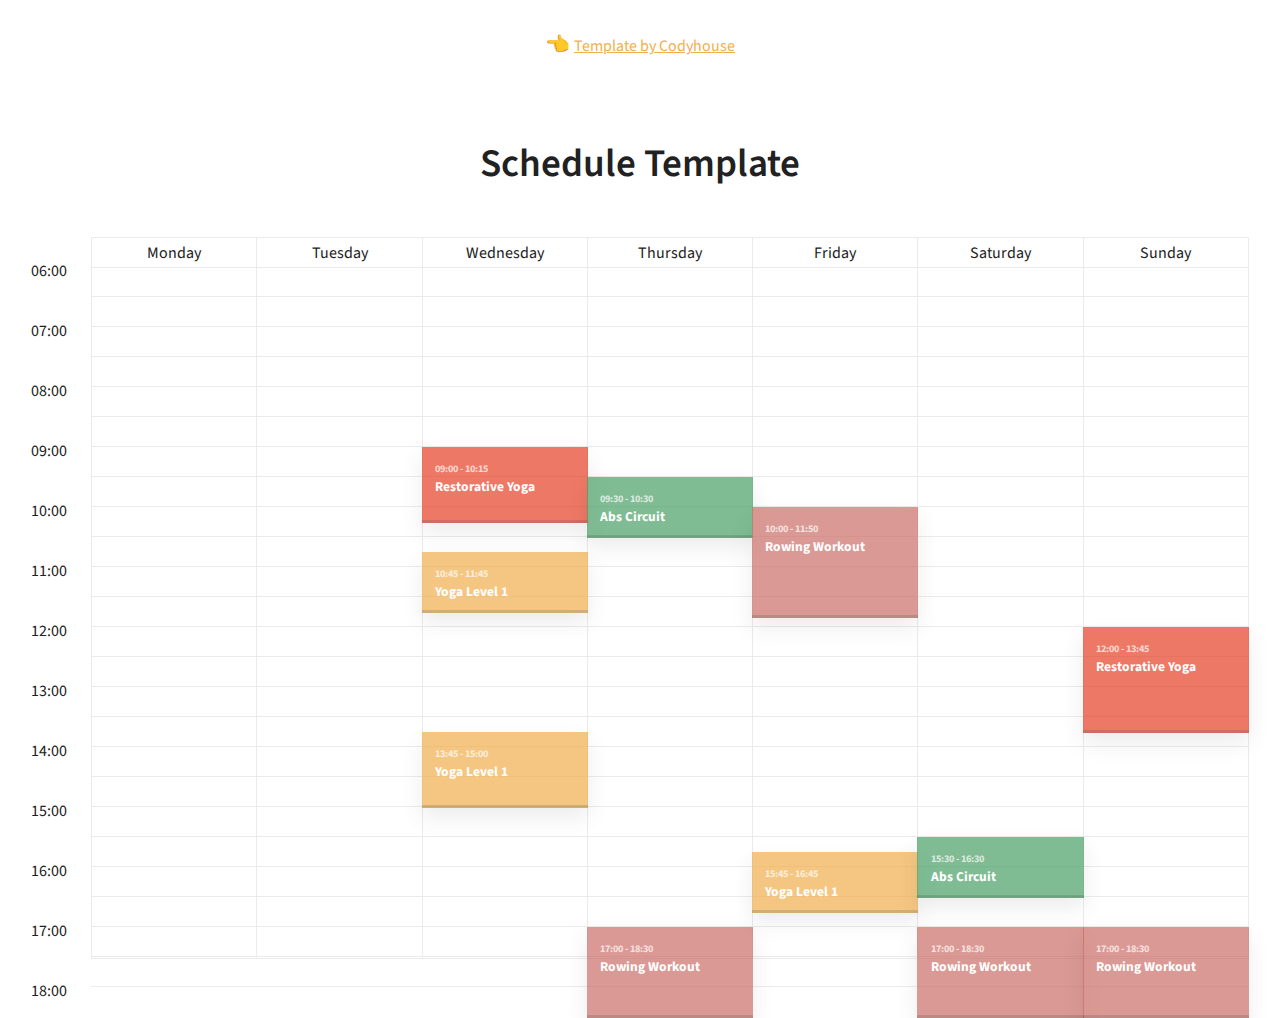
<file: templates/index.html>
<!doctype html>
<html lang="en">
<head>
  <meta charset="UTF-8">
  <meta name="viewport" content="width=device-width, initial-scale=1">
  <script>document.getElementsByTagName("html")[0].className += " js";</script>
  <link rel="stylesheet" href="../static/css/style.css">
  <title>Schedule Template | CodyHouse</title>
</head>
<body>
  <header class="cd-main-header text-center flex flex-column flex-center">
    <p class="margin-top-md margin-bottom-xl">👈 <a class="cd-article-link" href="https://codyhouse.co/gem/schedule-template">Template by Codyhouse</a></p>

    <h1 class="text-xl">Schedule Template</h1>
  </header>

  <div class="cd-schedule cd-schedule--loading margin-top-lg margin-bottom-lg js-cd-schedule">
    <div class="cd-schedule__timeline">
      <ul>
        <li><span>06:00</span></li>
        <li><span>06:30</span></li>
        <li><span>07:00</span></li>
        <li><span>07:30</span></li>
        <li><span>08:00</span></li>
        <li><span>08:30</span></li>
        <li><span>09:00</span></li>
        <li><span>09:30</span></li>
        <li><span>10:00</span></li>
        <li><span>10:30</span></li>
        <li><span>11:00</span></li>
        <li><span>11:30</span></li>
        <li><span>12:00</span></li>
        <li><span>12:30</span></li>
        <li><span>13:00</span></li>
        <li><span>13:30</span></li>
        <li><span>14:00</span></li>
        <li><span>14:30</span></li>
        <li><span>15:00</span></li>
        <li><span>15:30</span></li>
        <li><span>16:00</span></li>
        <li><span>16:30</span></li>
        <li><span>17:00</span></li>
        <li><span>17:30</span></li>
        <li><span>18:00</span></li>
      </ul>
    </div> <!-- .cd-schedule__timeline -->
  
    <div class="cd-schedule__events">
      <ul>
        <li class="cd-schedule__group">
          <div class="cd-schedule__top-info"><span>Monday</span></div>
  
          <ul>
          </ul>
        </li>
  
        <li class="cd-schedule__group">
          <div class="cd-schedule__top-info"><span>Tuesday</span></div>
  
          <ul>  
          </ul>
        </li>
  
        <li class="cd-schedule__group">
          <div class="cd-schedule__top-info"><span>Wednesday</span></div>
  
          <ul>
            <li class="cd-schedule__event">
              <a data-start="09:00" data-end="10:15" data-content="event-restorative-yoga" data-event="event-4" href="#0">
                <em class="cd-schedule__name">Restorative Yoga</em>
              </a>
            </li>
  
            <li class="cd-schedule__event">
              <a data-start="10:45" data-end="11:45" data-content="event-yoga-1" data-event="event-3" href="#0">
                <em class="cd-schedule__name">Yoga Level 1</em>
              </a>
            </li>

            <li class="cd-schedule__event">
              <a data-start="13:45" data-end="15:00" data-content="event-yoga-1" data-event="event-3" href="#0">
                <em class="cd-schedule__name">Yoga Level 1</em>
              </a>
            </li>
          </ul>
        </li>
  
        <li class="cd-schedule__group">
          <div class="cd-schedule__top-info"><span>Thursday</span></div>
  
          <ul>
            <li class="cd-schedule__event">
              <a data-start="09:30" data-end="10:30" data-content="event-abs-circuit" data-event="event-1" href="#0">
                <em class="cd-schedule__name">Abs Circuit</em>
              </a>
            </li>
  
            <li class="cd-schedule__event">
              <a data-start="17:00" data-end="18:30"  data-content="event-rowing-workout" data-event="event-2" href="#0">
                <em class="cd-schedule__name">Rowing Workout</em>
              </a>
            </li>
          </ul>
        </li>
  
        <li class="cd-schedule__group">
          <div class="cd-schedule__top-info"><span>Friday</span></div>
  
          <ul>
            <li class="cd-schedule__event">
              <a data-start="10:00" data-end="11:50"  data-content="event-rowing-workout" data-event="event-2" href="#0">
                <em class="cd-schedule__name">Rowing Workout</em>
              </a>
            </li>

            <li class="cd-schedule__event">
              <a data-start="15:45" data-end="16:45"  data-content="event-yoga-1" data-event="event-3" href="#0">
                <em class="cd-schedule__name">Yoga Level 1</em>
              </a>
            </li>
          </ul>
        </li>
        <li class="cd-schedule__group">
          <div class="cd-schedule__top-info"><span>Saturday</span></div>
  
          <ul>  
            <li class="cd-schedule__event">
              <a data-start="15:30" data-end="16:30" data-content="event-abs-circuit" data-event="event-1" href="#0">
                <em class="cd-schedule__name">Abs Circuit</em>
              </a>
            </li>
  
            <li class="cd-schedule__event">
              <a data-start="17:00" data-end="18:30"  data-content="event-rowing-workout" data-event="event-2" href="#0">
                <em class="cd-schedule__name">Rowing Workout</em>
              </a>
            </li>
          </ul>
        </li>
        <li class="cd-schedule__group">
          <div class="cd-schedule__top-info"><span>Sunday</span></div>
  
          <ul>
            <li class="cd-schedule__event">
              <a data-start="12:00" data-end="13:45" data-content="event-restorative-yoga" data-event="event-4" href="#0">
                <em class="cd-schedule__name">Restorative Yoga</em>
              </a>
            </li>

            <li class="cd-schedule__event">
              <a data-start="17:00" data-end="18:30"  data-content="event-rowing-workout" data-event="event-2" href="#0">
                <em class="cd-schedule__name">Rowing Workout</em>
              </a>
            </li>
          </ul>
        </li>
      </ul>
    </div>
  
    <div class="cd-schedule-modal">
      <header class="cd-schedule-modal__header">
        <div class="cd-schedule-modal__content">
          <span class="cd-schedule-modal__date"></span>
          <h3 class="cd-schedule-modal__name"></h3>
        </div>
  
        <div class="cd-schedule-modal__header-bg"></div>
      </header>
  
      <div class="cd-schedule-modal__body">
        <div class="cd-schedule-modal__event-info"></div>
        <div class="cd-schedule-modal__body-bg"></div>
      </div>
  
      <a href="#0" class="cd-schedule-modal__close text-replace">Close</a>
    </div>
  
    <div class="cd-schedule__cover-layer"></div>
  </div> <!-- .cd-schedule -->

  <script src="../static/js/util.js"></script> <!-- util functions included in the CodyHouse framework -->
  <script src="../static/js/main.js"></script>
</body>
</html>
</file>
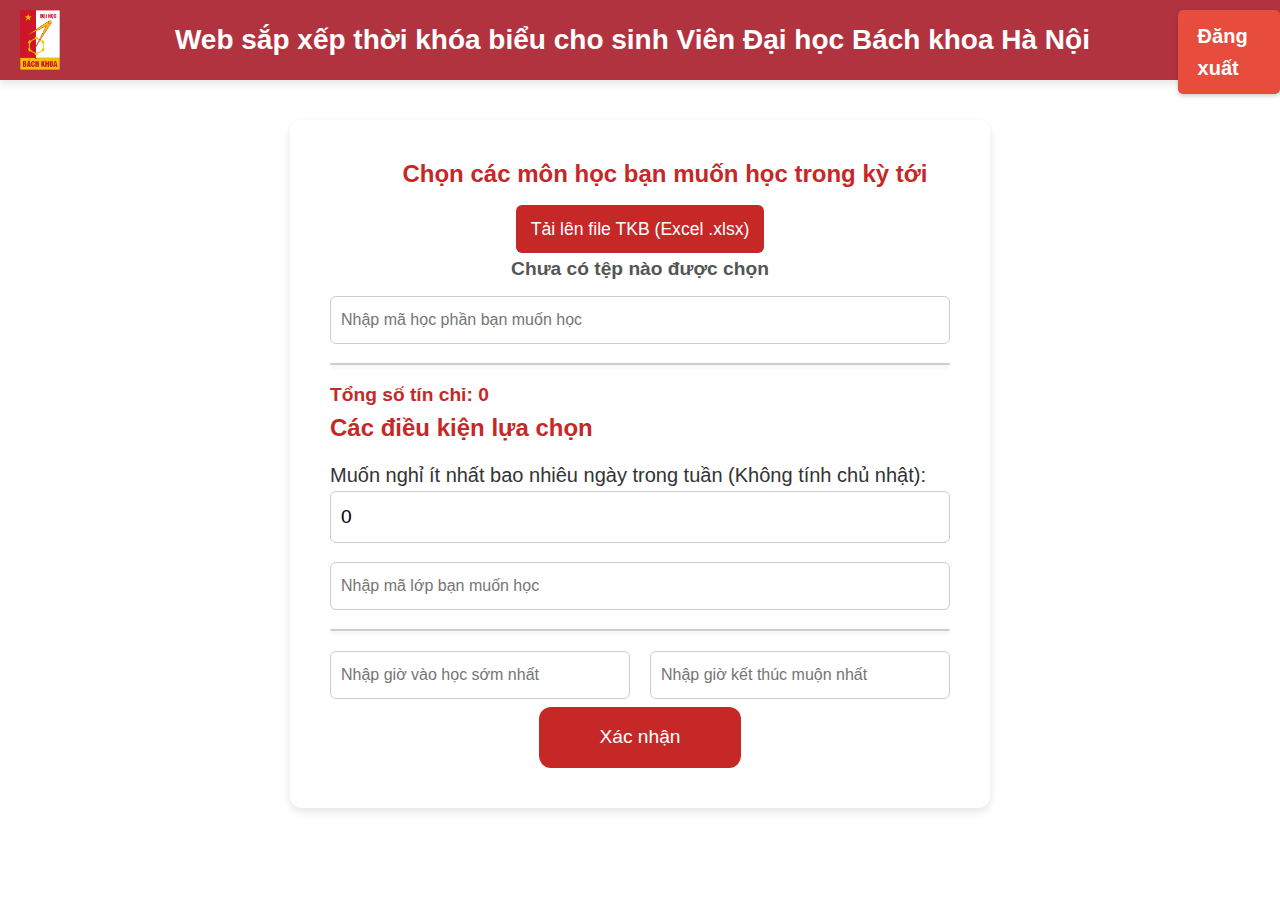
<file: templates/front_page.html>
<!doctype html>
<html lang="en">
<head>
  <meta charset="UTF-8">
  <meta name="viewport" content="width=device-width, initial-scale=1">
  <title>Schedule Planner for HUST Students</title>
  <link href="https://fonts.googleapis.com/css?family=Source+Sans+Pro:400,600" rel="stylesheet">
  <link rel="stylesheet" href="../static/css/style.css">
  <link rel="stylesheet" href="../static/css/front_page.css">
</head>
<body>

  <header class="header-page">
    <img src="../static/new_logo.png" alt="School Logo">
    <a href="{{ url_for('logout') }}" class="signout-button">Đăng xuất</a>
    <h1>Web sắp xếp thời khóa biểu cho sinh Viên Đại học Bách khoa Hà Nội</h1>
    
  </header>

  <!-- Main Content -->
  <div class="container">
    <section id="course-selection">
      <h2 class="text-center container-header">Chọn các môn học bạn muốn học trong kỳ tới</h2>
      <form action="/submit" method="POST" enctype="multipart/form-data">

        <!-- File Upload Section -->
        <div class="file-upload-wrapper">
          <label class="file-upload-label" for="file-upload">
            <i class="fas fa-upload"></i> Tải lên file TKB (Excel .xlsx)
          </label>
          <input type="file" id="file-upload" name="file-upload" accept=".xlsx" required>
          <!-- <span class="file-upload-text" id="file-upload-text">Chưa có tệp nào được chọn</span> -->
        </div>
        <h3 class="file-upload-text text-center" id="file-upload-text"> Chưa có tệp nào được chọn </h3>

        <!-- Course Code Input -->
        <div class="course-code-input-wrapper">
          <input type="text" id="course-code-input" name="course-code-input" placeholder="Nhập mã học phần bạn muốn học" autocomplete="off">
          <div id="autocomplete-list-course" class="autocomplete-items-course"></div>
          <div id="course-tags-container"></div>
        </div>
        <!-- Hidden input to store final course codes -->
        <input type="hidden" id="course-codes" name="course-codes" value="">
        <h3 id="total-credits" class="credit-counter">Tổng số tín chỉ: 0</h3>
        <!-- Constraints Section -->
        <h3>Các điều kiện lựa chọn</h3>

        <div>
          <label for="min-day-off">Muốn nghỉ ít nhất bao nhiêu ngày trong tuần (Không tính chủ nhật):</label>
          <input type="number" id="min-day-off" name="min-day-off" min="0" max="6" value="0">
        </div>
        <div class="class-code-input-wrapper">
          <input type="text" id="class-code-input" name="class-code-input" placeholder="Nhập mã lớp bạn muốn học" autocomplete="on">
          <div id="autocomplete-list-class" class="autocomplete-items-class" ></div>
          <div id="class-tags-container"></div>
        </div>
        <input type="hidden" id="class-codes" name="class-codes" value="">
        <div class="hour-selection-container">
          <!-- Earliest Class Hour Dropdown -->
          <div class="earliest-class-hour ">
            <input
              type="text"
              id="earliest-class-hour-input"
              name="earliest-class-hour"
              placeholder="Nhập giờ vào học sớm nhất"
              autocomplete="on"
              readonly
              onclick="showDropdown('earliest-class-hour-list')"
            />
            <div id="earliest-class-hour-list" class="dropdown"></div>
          </div>
        
          <!-- Latest Class Hour Dropdown -->
          <div class="latest-class-hour">
            <input
              type="text"
              id="latest-class-hour-input"
              name="latest-class-hour"
              placeholder="Nhập giờ kết thúc muộn nhất"
              autocomplete="on"
              readonly
              onclick="showDropdown('latest-class-hour-list')"
            />
            <div id="latest-class-hour-list" class="dropdown"></div>
          </div>
        </div>
        
        
        <!-- <div>
          <label for="specific-class-code">Có mã lớp cụ thể nào muốn học không? (Ví dụ: 154355)</label>
          <input type="text" id="specific-class-code" name="specific-class-code" placeholder="Nhập mã lớp học">
        </div> -->

        <!-- Submit Button -->
         <div class="button-wrapper margin-top-xs">
          <button type="submit">Xác nhận</button>
         </div>
        
      </form>
    </section>
  </div>
  <script src="../static/js/frontpage.js"></script>
  
</body>
</html>
</file>
<file: static/css/style.css>
@import url("https://fonts.googleapis.com/css?family=Source+Sans+Pro:400,600");
*,*::after,*::before{
    box-sizing:inherit
}
*{
    font:inherit
}
html,body,div,span,applet,object,iframe,h1,h2,h3,h4,h5,h6,p,blockquote,pre,a,abbr,acronym,address,big,cite,code,del,dfn,em,img,ins,kbd,q,s,samp,small,strike,strong,sub,sup,tt,var,b,u,i,center,dl,dt,dd,ol,ul,li,fieldset,form,label,legend,table,caption,tbody,tfoot,thead,tr,th,td,article,aside,canvas,details,embed,figure,figcaption,footer,header,hgroup,menu,nav,output,ruby,section,summary,time,mark,audio,video,hr{
    margin:0;
    padding:0;
    border:0
}
html{
    box-sizing:border-box
}
body{
    background-color:hsl(0, 0%, 100%);
    background-color:var(--color-bg, white)
}
article,aside,details,figcaption,figure,footer,header,hgroup,menu,nav,section,main,form legend{
    display:block
}
ol,ul{
    list-style:none
}
blockquote,q{
    quotes:none
}
button,input,textarea,select{
    margin:0
}
.alternate-schedule-button {
background-color:  #c62828;
color: white;
border: none;
padding: 15px 25px;
border-radius: 5px;
font-size: 18px;
cursor: pointer;
transition: background-color 0.3s ease;
}

.alternate-schedule-button:hover {
background-color: #b71c1c;
}


button:hover {
background-color: hsl(271, 23%, 37%);
}

button:active {
background-color: hsl(271, 23%, 37%);
}
.extract-modal {
    display: none;
    position: fixed;
    z-index: 1000;
    left: 0;
    top: 0;
    width: 100%;
    height: 100%;
    overflow: auto;
    background-color: rgba(0, 0, 0, 0.4);
  }
  
.extract-modal-content {
    background-color: #fff;
    margin: 15% auto;
    padding: 20px;
    border: 2px solid #ccc;
    width: 30%;
    border-radius: 12px;
    box-shadow: 0 4px 8px rgba(0, 0, 0, 0.2);
    text-align: center;
}
textarea#class-code-textarea {
    width: 100%;
    height: 200px;
    margin: 15px 0;
    padding: 10px;
    font-size: 16px;
    line-height: 1.5;
    border: 1px solid #ccc;
    border-radius: 4px;
    resize: none;
    overflow-y: scroll;
    background-color: #f9f9f9;
}
.close-btn {
float: right;
font-size: 24px;
font-weight: bold;
cursor: pointer;
}

.copy-button {
margin-top: 10px;
padding: 10px 20px;
background-color: #d9534f;
color: white;
border: none;
border-radius: 4px;
cursor: pointer;
}

.copy-button:hover {
background-color: #c9302c;
}

.btn,.form-control,.link,.reset{
    background-color:transparent;
    padding:0;
    border:0;
    border-radius:0;
    color:inherit;
    line-height:inherit;
    -webkit-appearance:none;
    -moz-appearance:none;
    appearance:none
}
select.form-control::-ms-expand{
    display:none
}
textarea{
    resize:vertical;
    overflow:auto;
    vertical-align:top
}
input::-ms-clear{
    display:none
}
table{
    border-collapse:collapse;
    border-spacing:0
}
img,video,svg{
    max-width:100%
}
[data-theme]{
    background-color:hsl(0, 0%, 100%);
    background-color:var(--color-bg, #fff);
    color:hsl(240, 4%, 20%);
    color:var(--color-contrast-high, #313135)
}
:root{
    --space-unit: 1em;
    --space-xxxxs: calc(0.125*var(--space-unit));
    --space-xxxs: calc(0.25*var(--space-unit));
    --space-xxs: calc(0.375*var(--space-unit));
    --space-xs: calc(0.5*var(--space-unit));
    --space-sm: calc(0.75*var(--space-unit));
    --space-md: calc(1.25*var(--space-unit));
    --space-lg: calc(2*var(--space-unit));
    --space-xl: calc(3.25*var(--space-unit));
    --space-xxl: calc(5.25*var(--space-unit));
    --space-xxxl: calc(8.5*var(--space-unit));
    --space-xxxxl: calc(13.75*var(--space-unit));
    --component-padding: var(--space-md)
}
:root{
    --max-width-xxs: 32rem;
    --max-width-xs: 38rem;
    --max-width-sm: 48rem;
    --max-width-md: 64rem;
    --max-width-lg: 80rem;
    --max-width-xl: 90rem;
    --max-width-xxl: 120rem
}
.container{
    width:calc(100% - 1.25em);
    width:calc(100% - 2*var(--component-padding));
    margin-left:auto;
    margin-right:auto
}
.max-width-xxs{
    max-width:32rem;
    max-width:var(--max-width-xxs)
}
.max-width-xs{
    max-width:38rem;
    max-width:var(--max-width-xs)
}
.max-width-sm{
    max-width:48rem;
    max-width:var(--max-width-sm)
}
.max-width-md{
    max-width:64rem;
    max-width:var(--max-width-md)
}
.max-width-lg{
    max-width:80rem;
    max-width:var(--max-width-lg)
}
.max-width-xl{
    max-width:90rem;
    max-width:var(--max-width-xl)
}
.max-width-xxl{
    max-width:120rem;
    max-width:var(--max-width-xxl)
}
.max-width-adaptive-sm{
    max-width:38rem;
    max-width:var(--max-width-xs)
}
@media (min-width: 64rem){
    .max-width-adaptive-sm{
        max-width:48rem;
        max-width:var(--max-width-sm)
    }
}
.max-width-adaptive-md{
    max-width:38rem;
    max-width:var(--max-width-xs)
}
@media (min-width: 64rem){
    .max-width-adaptive-md{
        max-width:64rem;
        max-width:var(--max-width-md)
    }
}
.max-width-adaptive,.max-width-adaptive-lg{
    max-width:38rem;
    max-width:var(--max-width-xs)
}
@media (min-width: 64rem){
    .max-width-adaptive,.max-width-adaptive-lg{
        max-width:64rem;
        max-width:var(--max-width-md)
    }
}
@media (min-width: 90rem){
    .max-width-adaptive,.max-width-adaptive-lg{
        max-width:80rem;
        max-width:var(--max-width-lg)
    }
}
.max-width-adaptive-xl{
    max-width:38rem;
    max-width:var(--max-width-xs)
}
@media (min-width: 64rem){
    .max-width-adaptive-xl{
        max-width:64rem;
        max-width:var(--max-width-md)
    }
}
@media (min-width: 90rem){
    .max-width-adaptive-xl{
        max-width:90rem;
        max-width:var(--max-width-xl)
    }
}
.grid{
    --grid-gap: 0px;
    display:-ms-flexbox;
    display:flex;
    -ms-flex-wrap:wrap;
    flex-wrap:wrap
}
.grid>*{
    -ms-flex-preferred-size:100%;
    flex-basis:100%
}
[class*="grid-gap"]{
    margin-bottom:1em * -1;
    margin-bottom:calc(var(--grid-gap, 1em)*-1);
    margin-right:1em * -1;
    margin-right:calc(var(--grid-gap, 1em)*-1)
}
[class*="grid-gap"]>*{
    margin-bottom:1em;
    margin-bottom:var(--grid-gap, 1em);
    margin-right:1em;
    margin-right:var(--grid-gap, 1em)
}
.grid-gap-xxxxs{
    --grid-gap: var(--space-xxxxs)
}
.grid-gap-xxxs{
    --grid-gap: var(--space-xxxs)
}
.grid-gap-xxs{
    --grid-gap: var(--space-xxs)
}
.grid-gap-xs{
    --grid-gap: var(--space-xs)
}
.grid-gap-sm{
    --grid-gap: var(--space-sm)
}
.grid-gap-md{
    --grid-gap: var(--space-md)
}
.grid-gap-lg{
    --grid-gap: var(--space-lg)
}
.grid-gap-xl{
    --grid-gap: var(--space-xl)
}
.grid-gap-xxl{
    --grid-gap: var(--space-xxl)
}
.grid-gap-xxxl{
    --grid-gap: var(--space-xxxl)
}
.grid-gap-xxxxl{
    --grid-gap: var(--space-xxxxl)
}
.col{
    -ms-flex-positive:1;
    flex-grow:1;
    -ms-flex-preferred-size:0;
    flex-basis:0;
    max-width:100%
}
.col-1{
    -ms-flex-preferred-size:calc(8.33% - 0.01px - 1em);
    -ms-flex-preferred-size:calc(8.33% - 0.01px - var(--grid-gap, 1em));
    flex-basis:calc(8.33% - 0.01px - 1em);
    flex-basis:calc(8.33% - 0.01px - var(--grid-gap, 1em));
    max-width:calc(8.33% - 0.01px - 1em);
    max-width:calc(8.33% - 0.01px - var(--grid-gap, 1em))
}
.col-2{
    -ms-flex-preferred-size:calc(16.66% - 0.01px - 1em);
    -ms-flex-preferred-size:calc(16.66% - 0.01px - var(--grid-gap, 1em));
    flex-basis:calc(16.66% - 0.01px - 1em);
    flex-basis:calc(16.66% - 0.01px - var(--grid-gap, 1em));
    max-width:calc(16.66% - 0.01px - 1em);
    max-width:calc(16.66% - 0.01px - var(--grid-gap, 1em))
}
.col-3{
    -ms-flex-preferred-size:calc(25% - 0.01px - 1em);
    -ms-flex-preferred-size:calc(25% - 0.01px - var(--grid-gap, 1em));
    flex-basis:calc(25% - 0.01px - 1em);
    flex-basis:calc(25% - 0.01px - var(--grid-gap, 1em));
    max-width:calc(25% - 0.01px - 1em);
    max-width:calc(25% - 0.01px - var(--grid-gap, 1em))
}
.col-4{
    -ms-flex-preferred-size:calc(33.33% - 0.01px - 1em);
    -ms-flex-preferred-size:calc(33.33% - 0.01px - var(--grid-gap, 1em));
    flex-basis:calc(33.33% - 0.01px - 1em);
    flex-basis:calc(33.33% - 0.01px - var(--grid-gap, 1em));
    max-width:calc(33.33% - 0.01px - 1em);
    max-width:calc(33.33% - 0.01px - var(--grid-gap, 1em))
}
.col-5{
    -ms-flex-preferred-size:calc(41.66% - 0.01px - 1em);
    -ms-flex-preferred-size:calc(41.66% - 0.01px - var(--grid-gap, 1em));
    flex-basis:calc(41.66% - 0.01px - 1em);
    flex-basis:calc(41.66% - 0.01px - var(--grid-gap, 1em));
    max-width:calc(41.66% - 0.01px - 1em);
    max-width:calc(41.66% - 0.01px - var(--grid-gap, 1em))
}
.col-6{
    -ms-flex-preferred-size:calc(50% - 0.01px - 1em);
    -ms-flex-preferred-size:calc(50% - 0.01px - var(--grid-gap, 1em));
    flex-basis:calc(50% - 0.01px - 1em);
    flex-basis:calc(50% - 0.01px - var(--grid-gap, 1em));
    max-width:calc(50% - 0.01px - 1em);
    max-width:calc(50% - 0.01px - var(--grid-gap, 1em))
}
.col-7{
    -ms-flex-preferred-size:calc(58.33% - 0.01px - 1em);
    -ms-flex-preferred-size:calc(58.33% - 0.01px - var(--grid-gap, 1em));
    flex-basis:calc(58.33% - 0.01px - 1em);
    flex-basis:calc(58.33% - 0.01px - var(--grid-gap, 1em));
    max-width:calc(58.33% - 0.01px - 1em);
    max-width:calc(58.33% - 0.01px - var(--grid-gap, 1em))
}
.col-8{
    -ms-flex-preferred-size:calc(66.66% - 0.01px - 1em);
    -ms-flex-preferred-size:calc(66.66% - 0.01px - var(--grid-gap, 1em));
    flex-basis:calc(66.66% - 0.01px - 1em);
    flex-basis:calc(66.66% - 0.01px - var(--grid-gap, 1em));
    max-width:calc(66.66% - 0.01px - 1em);
    max-width:calc(66.66% - 0.01px - var(--grid-gap, 1em))
}
.col-9{
    -ms-flex-preferred-size:calc(75% - 0.01px - 1em);
    -ms-flex-preferred-size:calc(75% - 0.01px - var(--grid-gap, 1em));
    flex-basis:calc(75% - 0.01px - 1em);
    flex-basis:calc(75% - 0.01px - var(--grid-gap, 1em));
    max-width:calc(75% - 0.01px - 1em);
    max-width:calc(75% - 0.01px - var(--grid-gap, 1em))
}
.col-10{
    -ms-flex-preferred-size:calc(83.33% - 0.01px - 1em);
    -ms-flex-preferred-size:calc(83.33% - 0.01px - var(--grid-gap, 1em));
    flex-basis:calc(83.33% - 0.01px - 1em);
    flex-basis:calc(83.33% - 0.01px - var(--grid-gap, 1em));
    max-width:calc(83.33% - 0.01px - 1em);
    max-width:calc(83.33% - 0.01px - var(--grid-gap, 1em))
}
.col-11{
    -ms-flex-preferred-size:calc(91.66% - 0.01px - 1em);
    -ms-flex-preferred-size:calc(91.66% - 0.01px - var(--grid-gap, 1em));
    flex-basis:calc(91.66% - 0.01px - 1em);
    flex-basis:calc(91.66% - 0.01px - var(--grid-gap, 1em));
    max-width:calc(91.66% - 0.01px - 1em);
    max-width:calc(91.66% - 0.01px - var(--grid-gap, 1em))
}
.col-12{
    -ms-flex-preferred-size:calc(100% - 0.01px - 1em);
    -ms-flex-preferred-size:calc(100% - 0.01px - var(--grid-gap, 1em));
    flex-basis:calc(100% - 0.01px - 1em);
    flex-basis:calc(100% - 0.01px - var(--grid-gap, 1em));
    max-width:calc(100% - 0.01px - 1em);
    max-width:calc(100% - 0.01px - var(--grid-gap, 1em))
}
@media (min-width: 32rem){
    .col\@xs{
        -ms-flex-positive:1;
        flex-grow:1;
        -ms-flex-preferred-size:0;
        flex-basis:0;
        max-width:100%
    }
    .col-1\@xs{
        -ms-flex-preferred-size:calc(8.33% - 0.01px - 1em);
        -ms-flex-preferred-size:calc(8.33% - 0.01px - var(--grid-gap, 1em));
        flex-basis:calc(8.33% - 0.01px - 1em);
        flex-basis:calc(8.33% - 0.01px - var(--grid-gap, 1em));
        max-width:calc(8.33% - 0.01px - 1em);
        max-width:calc(8.33% - 0.01px - var(--grid-gap, 1em))
    }
    .col-2\@xs{
        -ms-flex-preferred-size:calc(16.66% - 0.01px - 1em);
        -ms-flex-preferred-size:calc(16.66% - 0.01px - var(--grid-gap, 1em));
        flex-basis:calc(16.66% - 0.01px - 1em);
        flex-basis:calc(16.66% - 0.01px - var(--grid-gap, 1em));
        max-width:calc(16.66% - 0.01px - 1em);
        max-width:calc(16.66% - 0.01px - var(--grid-gap, 1em))
    }
    .col-3\@xs{
        -ms-flex-preferred-size:calc(25% - 0.01px - 1em);
        -ms-flex-preferred-size:calc(25% - 0.01px - var(--grid-gap, 1em));
        flex-basis:calc(25% - 0.01px - 1em);
        flex-basis:calc(25% - 0.01px - var(--grid-gap, 1em));
        max-width:calc(25% - 0.01px - 1em);
        max-width:calc(25% - 0.01px - var(--grid-gap, 1em))
    }
    .col-4\@xs{
        -ms-flex-preferred-size:calc(33.33% - 0.01px - 1em);
        -ms-flex-preferred-size:calc(33.33% - 0.01px - var(--grid-gap, 1em));
        flex-basis:calc(33.33% - 0.01px - 1em);
        flex-basis:calc(33.33% - 0.01px - var(--grid-gap, 1em));
        max-width:calc(33.33% - 0.01px - 1em);
        max-width:calc(33.33% - 0.01px - var(--grid-gap, 1em))
    }
    .col-5\@xs{
        -ms-flex-preferred-size:calc(41.66% - 0.01px - 1em);
        -ms-flex-preferred-size:calc(41.66% - 0.01px - var(--grid-gap, 1em));
        flex-basis:calc(41.66% - 0.01px - 1em);
        flex-basis:calc(41.66% - 0.01px - var(--grid-gap, 1em));
        max-width:calc(41.66% - 0.01px - 1em);
        max-width:calc(41.66% - 0.01px - var(--grid-gap, 1em))
    }
    .col-6\@xs{
        -ms-flex-preferred-size:calc(50% - 0.01px - 1em);
        -ms-flex-preferred-size:calc(50% - 0.01px - var(--grid-gap, 1em));
        flex-basis:calc(50% - 0.01px - 1em);
        flex-basis:calc(50% - 0.01px - var(--grid-gap, 1em));
        max-width:calc(50% - 0.01px - 1em);
        max-width:calc(50% - 0.01px - var(--grid-gap, 1em))
    }
    .col-7\@xs{
        -ms-flex-preferred-size:calc(58.33% - 0.01px - 1em);
        -ms-flex-preferred-size:calc(58.33% - 0.01px - var(--grid-gap, 1em));
        flex-basis:calc(58.33% - 0.01px - 1em);
        flex-basis:calc(58.33% - 0.01px - var(--grid-gap, 1em));
        max-width:calc(58.33% - 0.01px - 1em);
        max-width:calc(58.33% - 0.01px - var(--grid-gap, 1em))
    }
    .col-8\@xs{
        -ms-flex-preferred-size:calc(66.66% - 0.01px - 1em);
        -ms-flex-preferred-size:calc(66.66% - 0.01px - var(--grid-gap, 1em));
        flex-basis:calc(66.66% - 0.01px - 1em);
        flex-basis:calc(66.66% - 0.01px - var(--grid-gap, 1em));
        max-width:calc(66.66% - 0.01px - 1em);
        max-width:calc(66.66% - 0.01px - var(--grid-gap, 1em))
    }
    .col-9\@xs{
        -ms-flex-preferred-size:calc(75% - 0.01px - 1em);
        -ms-flex-preferred-size:calc(75% - 0.01px - var(--grid-gap, 1em));
        flex-basis:calc(75% - 0.01px - 1em);
        flex-basis:calc(75% - 0.01px - var(--grid-gap, 1em));
        max-width:calc(75% - 0.01px - 1em);
        max-width:calc(75% - 0.01px - var(--grid-gap, 1em))
    }
    .col-10\@xs{
        -ms-flex-preferred-size:calc(83.33% - 0.01px - 1em);
        -ms-flex-preferred-size:calc(83.33% - 0.01px - var(--grid-gap, 1em));
        flex-basis:calc(83.33% - 0.01px - 1em);
        flex-basis:calc(83.33% - 0.01px - var(--grid-gap, 1em));
        max-width:calc(83.33% - 0.01px - 1em);
        max-width:calc(83.33% - 0.01px - var(--grid-gap, 1em))
    }
    .col-11\@xs{
        -ms-flex-preferred-size:calc(91.66% - 0.01px - 1em);
        -ms-flex-preferred-size:calc(91.66% - 0.01px - var(--grid-gap, 1em));
        flex-basis:calc(91.66% - 0.01px - 1em);
        flex-basis:calc(91.66% - 0.01px - var(--grid-gap, 1em));
        max-width:calc(91.66% - 0.01px - 1em);
        max-width:calc(91.66% - 0.01px - var(--grid-gap, 1em))
    }
    .col-12\@xs{
        -ms-flex-preferred-size:calc(100% - 0.01px - 1em);
        -ms-flex-preferred-size:calc(100% - 0.01px - var(--grid-gap, 1em));
        flex-basis:calc(100% - 0.01px - 1em);
        flex-basis:calc(100% - 0.01px - var(--grid-gap, 1em));
        max-width:calc(100% - 0.01px - 1em);
        max-width:calc(100% - 0.01px - var(--grid-gap, 1em))
    }
}
@media (min-width: 48rem){
    .col\@sm{
        -ms-flex-positive:1;
        flex-grow:1;
        -ms-flex-preferred-size:0;
        flex-basis:0;
        max-width:100%
    }
    .col-1\@sm{
        -ms-flex-preferred-size:calc(8.33% - 0.01px - 1em);
        -ms-flex-preferred-size:calc(8.33% - 0.01px - var(--grid-gap, 1em));
        flex-basis:calc(8.33% - 0.01px - 1em);
        flex-basis:calc(8.33% - 0.01px - var(--grid-gap, 1em));
        max-width:calc(8.33% - 0.01px - 1em);
        max-width:calc(8.33% - 0.01px - var(--grid-gap, 1em))
    }
    .col-2\@sm{
        -ms-flex-preferred-size:calc(16.66% - 0.01px - 1em);
        -ms-flex-preferred-size:calc(16.66% - 0.01px - var(--grid-gap, 1em));
        flex-basis:calc(16.66% - 0.01px - 1em);
        flex-basis:calc(16.66% - 0.01px - var(--grid-gap, 1em));
        max-width:calc(16.66% - 0.01px - 1em);
        max-width:calc(16.66% - 0.01px - var(--grid-gap, 1em))
    }
    .col-3\@sm{
        -ms-flex-preferred-size:calc(25% - 0.01px - 1em);
        -ms-flex-preferred-size:calc(25% - 0.01px - var(--grid-gap, 1em));
        flex-basis:calc(25% - 0.01px - 1em);
        flex-basis:calc(25% - 0.01px - var(--grid-gap, 1em));
        max-width:calc(25% - 0.01px - 1em);
        max-width:calc(25% - 0.01px - var(--grid-gap, 1em))
    }
    .col-4\@sm{
        -ms-flex-preferred-size:calc(33.33% - 0.01px - 1em);
        -ms-flex-preferred-size:calc(33.33% - 0.01px - var(--grid-gap, 1em));
        flex-basis:calc(33.33% - 0.01px - 1em);
        flex-basis:calc(33.33% - 0.01px - var(--grid-gap, 1em));
        max-width:calc(33.33% - 0.01px - 1em);
        max-width:calc(33.33% - 0.01px - var(--grid-gap, 1em))
    }
    .col-5\@sm{
        -ms-flex-preferred-size:calc(41.66% - 0.01px - 1em);
        -ms-flex-preferred-size:calc(41.66% - 0.01px - var(--grid-gap, 1em));
        flex-basis:calc(41.66% - 0.01px - 1em);
        flex-basis:calc(41.66% - 0.01px - var(--grid-gap, 1em));
        max-width:calc(41.66% - 0.01px - 1em);
        max-width:calc(41.66% - 0.01px - var(--grid-gap, 1em))
    }
    .col-6\@sm{
        -ms-flex-preferred-size:calc(50% - 0.01px - 1em);
        -ms-flex-preferred-size:calc(50% - 0.01px - var(--grid-gap, 1em));
        flex-basis:calc(50% - 0.01px - 1em);
        flex-basis:calc(50% - 0.01px - var(--grid-gap, 1em));
        max-width:calc(50% - 0.01px - 1em);
        max-width:calc(50% - 0.01px - var(--grid-gap, 1em))
    }
    .col-7\@sm{
        -ms-flex-preferred-size:calc(58.33% - 0.01px - 1em);
        -ms-flex-preferred-size:calc(58.33% - 0.01px - var(--grid-gap, 1em));
        flex-basis:calc(58.33% - 0.01px - 1em);
        flex-basis:calc(58.33% - 0.01px - var(--grid-gap, 1em));
        max-width:calc(58.33% - 0.01px - 1em);
        max-width:calc(58.33% - 0.01px - var(--grid-gap, 1em))
    }
    .col-8\@sm{
        -ms-flex-preferred-size:calc(66.66% - 0.01px - 1em);
        -ms-flex-preferred-size:calc(66.66% - 0.01px - var(--grid-gap, 1em));
        flex-basis:calc(66.66% - 0.01px - 1em);
        flex-basis:calc(66.66% - 0.01px - var(--grid-gap, 1em));
        max-width:calc(66.66% - 0.01px - 1em);
        max-width:calc(66.66% - 0.01px - var(--grid-gap, 1em))
    }
    .col-9\@sm{
        -ms-flex-preferred-size:calc(75% - 0.01px - 1em);
        -ms-flex-preferred-size:calc(75% - 0.01px - var(--grid-gap, 1em));
        flex-basis:calc(75% - 0.01px - 1em);
        flex-basis:calc(75% - 0.01px - var(--grid-gap, 1em));
        max-width:calc(75% - 0.01px - 1em);
        max-width:calc(75% - 0.01px - var(--grid-gap, 1em))
    }
    .col-10\@sm{
        -ms-flex-preferred-size:calc(83.33% - 0.01px - 1em);
        -ms-flex-preferred-size:calc(83.33% - 0.01px - var(--grid-gap, 1em));
        flex-basis:calc(83.33% - 0.01px - 1em);
        flex-basis:calc(83.33% - 0.01px - var(--grid-gap, 1em));
        max-width:calc(83.33% - 0.01px - 1em);
        max-width:calc(83.33% - 0.01px - var(--grid-gap, 1em))
    }
    .col-11\@sm{
        -ms-flex-preferred-size:calc(91.66% - 0.01px - 1em);
        -ms-flex-preferred-size:calc(91.66% - 0.01px - var(--grid-gap, 1em));
        flex-basis:calc(91.66% - 0.01px - 1em);
        flex-basis:calc(91.66% - 0.01px - var(--grid-gap, 1em));
        max-width:calc(91.66% - 0.01px - 1em);
        max-width:calc(91.66% - 0.01px - var(--grid-gap, 1em))
    }
    .col-12\@sm{
        -ms-flex-preferred-size:calc(100% - 0.01px - 1em);
        -ms-flex-preferred-size:calc(100% - 0.01px - var(--grid-gap, 1em));
        flex-basis:calc(100% - 0.01px - 1em);
        flex-basis:calc(100% - 0.01px - var(--grid-gap, 1em));
        max-width:calc(100% - 0.01px - 1em);
        max-width:calc(100% - 0.01px - var(--grid-gap, 1em))
    }
}
@media (min-width: 64rem){
    .col\@md{
        -ms-flex-positive:1;
        flex-grow:1;
        -ms-flex-preferred-size:0;
        flex-basis:0;
        max-width:100%
    }
    .col-1\@md{
        -ms-flex-preferred-size:calc(8.33% - 0.01px - 1em);
        -ms-flex-preferred-size:calc(8.33% - 0.01px - var(--grid-gap, 1em));
        flex-basis:calc(8.33% - 0.01px - 1em);
        flex-basis:calc(8.33% - 0.01px - var(--grid-gap, 1em));
        max-width:calc(8.33% - 0.01px - 1em);
        max-width:calc(8.33% - 0.01px - var(--grid-gap, 1em))
    }
    .col-2\@md{
        -ms-flex-preferred-size:calc(16.66% - 0.01px - 1em);
        -ms-flex-preferred-size:calc(16.66% - 0.01px - var(--grid-gap, 1em));
        flex-basis:calc(16.66% - 0.01px - 1em);
        flex-basis:calc(16.66% - 0.01px - var(--grid-gap, 1em));
        max-width:calc(16.66% - 0.01px - 1em);
        max-width:calc(16.66% - 0.01px - var(--grid-gap, 1em))
    }
    .col-3\@md{
        -ms-flex-preferred-size:calc(25% - 0.01px - 1em);
        -ms-flex-preferred-size:calc(25% - 0.01px - var(--grid-gap, 1em));
        flex-basis:calc(25% - 0.01px - 1em);
        flex-basis:calc(25% - 0.01px - var(--grid-gap, 1em));
        max-width:calc(25% - 0.01px - 1em);
        max-width:calc(25% - 0.01px - var(--grid-gap, 1em))
    }
    .col-4\@md{
        -ms-flex-preferred-size:calc(33.33% - 0.01px - 1em);
        -ms-flex-preferred-size:calc(33.33% - 0.01px - var(--grid-gap, 1em));
        flex-basis:calc(33.33% - 0.01px - 1em);
        flex-basis:calc(33.33% - 0.01px - var(--grid-gap, 1em));
        max-width:calc(33.33% - 0.01px - 1em);
        max-width:calc(33.33% - 0.01px - var(--grid-gap, 1em))
    }
    .col-5\@md{
        -ms-flex-preferred-size:calc(41.66% - 0.01px - 1em);
        -ms-flex-preferred-size:calc(41.66% - 0.01px - var(--grid-gap, 1em));
        flex-basis:calc(41.66% - 0.01px - 1em);
        flex-basis:calc(41.66% - 0.01px - var(--grid-gap, 1em));
        max-width:calc(41.66% - 0.01px - 1em);
        max-width:calc(41.66% - 0.01px - var(--grid-gap, 1em))
    }
    .col-6\@md{
        -ms-flex-preferred-size:calc(50% - 0.01px - 1em);
        -ms-flex-preferred-size:calc(50% - 0.01px - var(--grid-gap, 1em));
        flex-basis:calc(50% - 0.01px - 1em);
        flex-basis:calc(50% - 0.01px - var(--grid-gap, 1em));
        max-width:calc(50% - 0.01px - 1em);
        max-width:calc(50% - 0.01px - var(--grid-gap, 1em))
    }
    .col-7\@md{
        -ms-flex-preferred-size:calc(58.33% - 0.01px - 1em);
        -ms-flex-preferred-size:calc(58.33% - 0.01px - var(--grid-gap, 1em));
        flex-basis:calc(58.33% - 0.01px - 1em);
        flex-basis:calc(58.33% - 0.01px - var(--grid-gap, 1em));
        max-width:calc(58.33% - 0.01px - 1em);
        max-width:calc(58.33% - 0.01px - var(--grid-gap, 1em))
    }
    .col-8\@md{
        -ms-flex-preferred-size:calc(66.66% - 0.01px - 1em);
        -ms-flex-preferred-size:calc(66.66% - 0.01px - var(--grid-gap, 1em));
        flex-basis:calc(66.66% - 0.01px - 1em);
        flex-basis:calc(66.66% - 0.01px - var(--grid-gap, 1em));
        max-width:calc(66.66% - 0.01px - 1em);
        max-width:calc(66.66% - 0.01px - var(--grid-gap, 1em))
    }
    .col-9\@md{
        -ms-flex-preferred-size:calc(75% - 0.01px - 1em);
        -ms-flex-preferred-size:calc(75% - 0.01px - var(--grid-gap, 1em));
        flex-basis:calc(75% - 0.01px - 1em);
        flex-basis:calc(75% - 0.01px - var(--grid-gap, 1em));
        max-width:calc(75% - 0.01px - 1em);
        max-width:calc(75% - 0.01px - var(--grid-gap, 1em))
    }
    .col-10\@md{
        -ms-flex-preferred-size:calc(83.33% - 0.01px - 1em);
        -ms-flex-preferred-size:calc(83.33% - 0.01px - var(--grid-gap, 1em));
        flex-basis:calc(83.33% - 0.01px - 1em);
        flex-basis:calc(83.33% - 0.01px - var(--grid-gap, 1em));
        max-width:calc(83.33% - 0.01px - 1em);
        max-width:calc(83.33% - 0.01px - var(--grid-gap, 1em))
    }
    .col-11\@md{
        -ms-flex-preferred-size:calc(91.66% - 0.01px - 1em);
        -ms-flex-preferred-size:calc(91.66% - 0.01px - var(--grid-gap, 1em));
        flex-basis:calc(91.66% - 0.01px - 1em);
        flex-basis:calc(91.66% - 0.01px - var(--grid-gap, 1em));
        max-width:calc(91.66% - 0.01px - 1em);
        max-width:calc(91.66% - 0.01px - var(--grid-gap, 1em))
    }
    .col-12\@md{
        -ms-flex-preferred-size:calc(100% - 0.01px - 1em);
        -ms-flex-preferred-size:calc(100% - 0.01px - var(--grid-gap, 1em));
        flex-basis:calc(100% - 0.01px - 1em);
        flex-basis:calc(100% - 0.01px - var(--grid-gap, 1em));
        max-width:calc(100% - 0.01px - 1em);
        max-width:calc(100% - 0.01px - var(--grid-gap, 1em))
    }
}
@media (min-width: 80rem){
    .col\@lg{
        -ms-flex-positive:1;
        flex-grow:1;
        -ms-flex-preferred-size:0;
        flex-basis:0;
        max-width:100%
    }
    .col-1\@lg{
        -ms-flex-preferred-size:calc(8.33% - 0.01px - 1em);
        -ms-flex-preferred-size:calc(8.33% - 0.01px - var(--grid-gap, 1em));
        flex-basis:calc(8.33% - 0.01px - 1em);
        flex-basis:calc(8.33% - 0.01px - var(--grid-gap, 1em));
        max-width:calc(8.33% - 0.01px - 1em);
        max-width:calc(8.33% - 0.01px - var(--grid-gap, 1em))
    }
    .col-2\@lg{
        -ms-flex-preferred-size:calc(16.66% - 0.01px - 1em);
        -ms-flex-preferred-size:calc(16.66% - 0.01px - var(--grid-gap, 1em));
        flex-basis:calc(16.66% - 0.01px - 1em);
        flex-basis:calc(16.66% - 0.01px - var(--grid-gap, 1em));
        max-width:calc(16.66% - 0.01px - 1em);
        max-width:calc(16.66% - 0.01px - var(--grid-gap, 1em))
    }
    .col-3\@lg{
        -ms-flex-preferred-size:calc(25% - 0.01px - 1em);
        -ms-flex-preferred-size:calc(25% - 0.01px - var(--grid-gap, 1em));
        flex-basis:calc(25% - 0.01px - 1em);
        flex-basis:calc(25% - 0.01px - var(--grid-gap, 1em));
        max-width:calc(25% - 0.01px - 1em);
        max-width:calc(25% - 0.01px - var(--grid-gap, 1em))
    }
    .col-4\@lg{
        -ms-flex-preferred-size:calc(33.33% - 0.01px - 1em);
        -ms-flex-preferred-size:calc(33.33% - 0.01px - var(--grid-gap, 1em));
        flex-basis:calc(33.33% - 0.01px - 1em);
        flex-basis:calc(33.33% - 0.01px - var(--grid-gap, 1em));
        max-width:calc(33.33% - 0.01px - 1em);
        max-width:calc(33.33% - 0.01px - var(--grid-gap, 1em))
    }
    .col-5\@lg{
        -ms-flex-preferred-size:calc(41.66% - 0.01px - 1em);
        -ms-flex-preferred-size:calc(41.66% - 0.01px - var(--grid-gap, 1em));
        flex-basis:calc(41.66% - 0.01px - 1em);
        flex-basis:calc(41.66% - 0.01px - var(--grid-gap, 1em));
        max-width:calc(41.66% - 0.01px - 1em);
        max-width:calc(41.66% - 0.01px - var(--grid-gap, 1em))
    }
    .col-6\@lg{
        -ms-flex-preferred-size:calc(50% - 0.01px - 1em);
        -ms-flex-preferred-size:calc(50% - 0.01px - var(--grid-gap, 1em));
        flex-basis:calc(50% - 0.01px - 1em);
        flex-basis:calc(50% - 0.01px - var(--grid-gap, 1em));
        max-width:calc(50% - 0.01px - 1em);
        max-width:calc(50% - 0.01px - var(--grid-gap, 1em))
    }
    .col-7\@lg{
        -ms-flex-preferred-size:calc(58.33% - 0.01px - 1em);
        -ms-flex-preferred-size:calc(58.33% - 0.01px - var(--grid-gap, 1em));
        flex-basis:calc(58.33% - 0.01px - 1em);
        flex-basis:calc(58.33% - 0.01px - var(--grid-gap, 1em));
        max-width:calc(58.33% - 0.01px - 1em);
        max-width:calc(58.33% - 0.01px - var(--grid-gap, 1em))
    }
    .col-8\@lg{
        -ms-flex-preferred-size:calc(66.66% - 0.01px - 1em);
        -ms-flex-preferred-size:calc(66.66% - 0.01px - var(--grid-gap, 1em));
        flex-basis:calc(66.66% - 0.01px - 1em);
        flex-basis:calc(66.66% - 0.01px - var(--grid-gap, 1em));
        max-width:calc(66.66% - 0.01px - 1em);
        max-width:calc(66.66% - 0.01px - var(--grid-gap, 1em))
    }
    .col-9\@lg{
        -ms-flex-preferred-size:calc(75% - 0.01px - 1em);
        -ms-flex-preferred-size:calc(75% - 0.01px - var(--grid-gap, 1em));
        flex-basis:calc(75% - 0.01px - 1em);
        flex-basis:calc(75% - 0.01px - var(--grid-gap, 1em));
        max-width:calc(75% - 0.01px - 1em);
        max-width:calc(75% - 0.01px - var(--grid-gap, 1em))
    }
    .col-10\@lg{
        -ms-flex-preferred-size:calc(83.33% - 0.01px - 1em);
        -ms-flex-preferred-size:calc(83.33% - 0.01px - var(--grid-gap, 1em));
        flex-basis:calc(83.33% - 0.01px - 1em);
        flex-basis:calc(83.33% - 0.01px - var(--grid-gap, 1em));
        max-width:calc(83.33% - 0.01px - 1em);
        max-width:calc(83.33% - 0.01px - var(--grid-gap, 1em))
    }
    .col-11\@lg{
        -ms-flex-preferred-size:calc(91.66% - 0.01px - 1em);
        -ms-flex-preferred-size:calc(91.66% - 0.01px - var(--grid-gap, 1em));
        flex-basis:calc(91.66% - 0.01px - 1em);
        flex-basis:calc(91.66% - 0.01px - var(--grid-gap, 1em));
        max-width:calc(91.66% - 0.01px - 1em);
        max-width:calc(91.66% - 0.01px - var(--grid-gap, 1em))
    }
    .col-12\@lg{
        -ms-flex-preferred-size:calc(100% - 0.01px - 1em);
        -ms-flex-preferred-size:calc(100% - 0.01px - var(--grid-gap, 1em));
        flex-basis:calc(100% - 0.01px - 1em);
        flex-basis:calc(100% - 0.01px - var(--grid-gap, 1em));
        max-width:calc(100% - 0.01px - 1em);
        max-width:calc(100% - 0.01px - var(--grid-gap, 1em))
    }
}
@media (min-width: 90rem){
    .col\@xl{
        -ms-flex-positive:1;
        flex-grow:1;
        -ms-flex-preferred-size:0;
        flex-basis:0;
        max-width:100%
    }
    .col-1\@xl{
        -ms-flex-preferred-size:calc(8.33% - 0.01px - 1em);
        -ms-flex-preferred-size:calc(8.33% - 0.01px - var(--grid-gap, 1em));
        flex-basis:calc(8.33% - 0.01px - 1em);
        flex-basis:calc(8.33% - 0.01px - var(--grid-gap, 1em));
        max-width:calc(8.33% - 0.01px - 1em);
        max-width:calc(8.33% - 0.01px - var(--grid-gap, 1em))
    }
    .col-2\@xl{
        -ms-flex-preferred-size:calc(16.66% - 0.01px - 1em);
        -ms-flex-preferred-size:calc(16.66% - 0.01px - var(--grid-gap, 1em));
        flex-basis:calc(16.66% - 0.01px - 1em);
        flex-basis:calc(16.66% - 0.01px - var(--grid-gap, 1em));
        max-width:calc(16.66% - 0.01px - 1em);
        max-width:calc(16.66% - 0.01px - var(--grid-gap, 1em))
    }
    .col-3\@xl{
        -ms-flex-preferred-size:calc(25% - 0.01px - 1em);
        -ms-flex-preferred-size:calc(25% - 0.01px - var(--grid-gap, 1em));
        flex-basis:calc(25% - 0.01px - 1em);
        flex-basis:calc(25% - 0.01px - var(--grid-gap, 1em));
        max-width:calc(25% - 0.01px - 1em);
        max-width:calc(25% - 0.01px - var(--grid-gap, 1em))
    }
    .col-4\@xl{
        -ms-flex-preferred-size:calc(33.33% - 0.01px - 1em);
        -ms-flex-preferred-size:calc(33.33% - 0.01px - var(--grid-gap, 1em));
        flex-basis:calc(33.33% - 0.01px - 1em);
        flex-basis:calc(33.33% - 0.01px - var(--grid-gap, 1em));
        max-width:calc(33.33% - 0.01px - 1em);
        max-width:calc(33.33% - 0.01px - var(--grid-gap, 1em))
    }
    .col-5\@xl{
        -ms-flex-preferred-size:calc(41.66% - 0.01px - 1em);
        -ms-flex-preferred-size:calc(41.66% - 0.01px - var(--grid-gap, 1em));
        flex-basis:calc(41.66% - 0.01px - 1em);
        flex-basis:calc(41.66% - 0.01px - var(--grid-gap, 1em));
        max-width:calc(41.66% - 0.01px - 1em);
        max-width:calc(41.66% - 0.01px - var(--grid-gap, 1em))
    }
    .col-6\@xl{
        -ms-flex-preferred-size:calc(50% - 0.01px - 1em);
        -ms-flex-preferred-size:calc(50% - 0.01px - var(--grid-gap, 1em));
        flex-basis:calc(50% - 0.01px - 1em);
        flex-basis:calc(50% - 0.01px - var(--grid-gap, 1em));
        max-width:calc(50% - 0.01px - 1em);
        max-width:calc(50% - 0.01px - var(--grid-gap, 1em))
    }
    .col-7\@xl{
        -ms-flex-preferred-size:calc(58.33% - 0.01px - 1em);
        -ms-flex-preferred-size:calc(58.33% - 0.01px - var(--grid-gap, 1em));
        flex-basis:calc(58.33% - 0.01px - 1em);
        flex-basis:calc(58.33% - 0.01px - var(--grid-gap, 1em));
        max-width:calc(58.33% - 0.01px - 1em);
        max-width:calc(58.33% - 0.01px - var(--grid-gap, 1em))
    }
    .col-8\@xl{
        -ms-flex-preferred-size:calc(66.66% - 0.01px - 1em);
        -ms-flex-preferred-size:calc(66.66% - 0.01px - var(--grid-gap, 1em));
        flex-basis:calc(66.66% - 0.01px - 1em);
        flex-basis:calc(66.66% - 0.01px - var(--grid-gap, 1em));
        max-width:calc(66.66% - 0.01px - 1em);
        max-width:calc(66.66% - 0.01px - var(--grid-gap, 1em))
    }
    .col-9\@xl{
        -ms-flex-preferred-size:calc(75% - 0.01px - 1em);
        -ms-flex-preferred-size:calc(75% - 0.01px - var(--grid-gap, 1em));
        flex-basis:calc(75% - 0.01px - 1em);
        flex-basis:calc(75% - 0.01px - var(--grid-gap, 1em));
        max-width:calc(75% - 0.01px - 1em);
        max-width:calc(75% - 0.01px - var(--grid-gap, 1em))
    }
    .col-10\@xl{
        -ms-flex-preferred-size:calc(83.33% - 0.01px - 1em);
        -ms-flex-preferred-size:calc(83.33% - 0.01px - var(--grid-gap, 1em));
        flex-basis:calc(83.33% - 0.01px - 1em);
        flex-basis:calc(83.33% - 0.01px - var(--grid-gap, 1em));
        max-width:calc(83.33% - 0.01px - 1em);
        max-width:calc(83.33% - 0.01px - var(--grid-gap, 1em))
    }
    .col-11\@xl{
        -ms-flex-preferred-size:calc(91.66% - 0.01px - 1em);
        -ms-flex-preferred-size:calc(91.66% - 0.01px - var(--grid-gap, 1em));
        flex-basis:calc(91.66% - 0.01px - 1em);
        flex-basis:calc(91.66% - 0.01px - var(--grid-gap, 1em));
        max-width:calc(91.66% - 0.01px - 1em);
        max-width:calc(91.66% - 0.01px - var(--grid-gap, 1em))
    }
    .col-12\@xl{
        -ms-flex-preferred-size:calc(100% - 0.01px - 1em);
        -ms-flex-preferred-size:calc(100% - 0.01px - var(--grid-gap, 1em));
        flex-basis:calc(100% - 0.01px - 1em);
        flex-basis:calc(100% - 0.01px - var(--grid-gap, 1em));
        max-width:calc(100% - 0.01px - 1em);
        max-width:calc(100% - 0.01px - var(--grid-gap, 1em))
    }
}
:root{
    --radius-sm: calc(var(--radius, 0.25em)/2);
    --radius-md: var(--radius, 0.25em);
    --radius-lg: calc(var(--radius, 0.25em)*2);
    --shadow-sm: 0 1px 2px rgba(0, 0, 0, .085), 0 1px 8px rgba(0, 0, 0, .1);
    --shadow-md: 0 1px 8px rgba(0, 0, 0, .1), 0 8px 24px rgba(0, 0, 0, .15);
    --shadow-lg: 0 1px 8px rgba(0, 0, 0, .1), 0 16px 48px rgba(0, 0, 0, .1), 0 24px 60px rgba(0, 0, 0, .1);
    --bounce: cubic-bezier(0.175, 0.885, 0.32, 1.275);
    --ease-in-out: cubic-bezier(0.645, 0.045, 0.355, 1);
    --ease-in: cubic-bezier(0.55, 0.055, 0.675, 0.19);
    --ease-out: cubic-bezier(0.215, 0.61, 0.355, 1)
}
:root{
    --body-line-height: 1.4;
    --heading-line-height: 1.2
}
body{
    font-size:1em;
    font-size:var(--text-base-size, 1em);
    font-family:'Source Sans Pro', sans-serif;
    font-family:var(--font-primary, sans-serif);
    color:hsl(240, 4%, 20%);
    color:var(--color-contrast-high, #313135)
}
h1,h2,h3,h4{
    color:hsl(240, 8%, 12%);
    color:var(--color-contrast-higher, #1c1c21);
    line-height:1.2;
    line-height:var(--heading-line-height, 1.2)
}
.text-xxxl{
    font-size:2.48832em;
    font-size:var(--text-xxxl, 2.488em)
}

h1,.text-xxl{
    font-size:2.0736em;
    font-size:var(--text-xxl, 2.074em)
}
h2,.text-xl{
    font-size:1.728em;
    font-size:var(--text-xl, 1.728em)
}
h3,.text-lg{
    font-size:1.44em;
    font-size:var(--text-lg, 1.44em)
}
h4,.text-md{
    font-size:1.2em;
    font-size:var(--text-md, 1.2em)
}
small,.text-sm{
    font-size:0.83333em;
    font-size:var(--text-sm, 0.833em)
}
.text-xs{
    font-size:0.69444em;
    font-size:var(--text-xs, 0.694em)
}
a,.link{
    color:hsl(220, 90%, 56%);
    color:var(--color-primary, #2a6df4);
    text-decoration:underline
}
strong,.text-bold{
    font-weight:bold
}
s{
    text-decoration:line-through
}
u,.text-underline{
    text-decoration:underline
}
.text-component{
    --component-body-line-height: calc(var(--body-line-height)*var(--line-height-multiplier, 1));
    --component-heading-line-height: calc(var(--heading-line-height)*var(--line-height-multiplier, 1))
}
.text-component h1,.text-component h2,.text-component h3,.text-component h4{
    line-height:1.2;
    line-height:var(--component-heading-line-height, 1.2);
    margin-bottom:0.25em;
    margin-bottom:calc(var(--space-xxxs)*var(--text-vspace-multiplier, 1))
}
.text-component h2,.text-component h3,.text-component h4{
    margin-top:0.75em;
    margin-top:calc(var(--space-sm)*var(--text-vspace-multiplier, 1))
}
.text-component p,.text-component blockquote,.text-component ul li,.text-component ol li{
    line-height:1.4;
    line-height:var(--component-body-line-height)
}
.text-component ul,.text-component ol,.text-component p,.text-component blockquote,.text-component .text-component__block{
    margin-bottom:0.75em;
    margin-bottom:calc(var(--space-sm)*var(--text-vspace-multiplier, 1))
}
.text-component ul,.text-component ol{
    padding-left:1em
}
.text-component ul{
    list-style-type:disc
}
.text-component ol{
    list-style-type:decimal
}
.text-component img{
    display:block;
    margin:0 auto
}
.text-component figcaption{
    text-align:center;
    margin-top:0.5em;
    margin-top:var(--space-xs)
}
.text-component em{
    font-style:italic
}
.text-component hr{
    margin-top:2em;
    margin-top:calc(var(--space-lg)*var(--text-vspace-multiplier, 1));
    margin-bottom:2em;
    margin-bottom:calc(var(--space-lg)*var(--text-vspace-multiplier, 1));
    margin-left:auto;
    margin-right:auto
}
.text-component>*:first-child{
    margin-top:0
}
.text-component>*:last-child{
    margin-bottom:0
}
.text-component__block--full-width{
    width:100vw;
    margin-left:calc(50% - 50vw)
}
@media (min-width: 48rem){
    .text-component__block--left,.text-component__block--right{
        width:45%
    }
    .text-component__block--left img,.text-component__block--right img{
        width:100%
    }
    .text-component__block--left{
        float:left;
        margin-right:0.75em;
        margin-right:calc(var(--space-sm)*var(--text-vspace-multiplier, 1))
    }
    .text-component__block--right{
        float:right;
        margin-left:0.75em;
        margin-left:calc(var(--space-sm)*var(--text-vspace-multiplier, 1))
    }
}
@media (min-width: 90rem){
    .text-component__block--outset{
        width:calc(100% + 10.5em);
        width:calc(100% + 2*var(--space-xxl))
    }
    .text-component__block--outset img{
        width:100%
    }
    .text-component__block--outset:not(.text-component__block--right){
        margin-left:-5.25em;
        margin-left:calc(-1*var(--space-xxl))
    }
    .text-component__block--left,.text-component__block--right{
        width:50%
    }
    .text-component__block--right.text-component__block--outset{
        margin-right:-5.25em;
        margin-right:calc(-1*var(--space-xxl))
    }
}
:root{
    --icon-xxs: 12px;
    --icon-xs: 16px;
    --icon-sm: 24px;
    --icon-md: 32px;
    --icon-lg: 48px;
    --icon-xl: 64px;
    --icon-xxl: 128px
}
.icon{
    display:inline-block;
    color:inherit;
    fill:currentColor;
    height:1em;
    width:1em;
    line-height:1;
    -ms-flex-negative:0;
    flex-shrink:0
}
.icon--xxs{
    font-size:12px;
    font-size:var(--icon-xxs)
}
.icon--xs{
    font-size:16px;
    font-size:var(--icon-xs)
}
.icon--sm{
    font-size:24px;
    font-size:var(--icon-sm)
}
.icon--md{
    font-size:32px;
    font-size:var(--icon-md)
}
.icon--lg{
    font-size:48px;
    font-size:var(--icon-lg)
}
.icon--xl{
    font-size:64px;
    font-size:var(--icon-xl)
}
.icon--xxl{
    font-size:128px;
    font-size:var(--icon-xxl)
}
.icon--is-spinning{
    -webkit-animation:icon-spin 1s infinite linear;
    animation:icon-spin 1s infinite linear
}
@-webkit-keyframes icon-spin{
    0%{
        -webkit-transform:rotate(0deg);
        transform:rotate(0deg)
    }
    100%{
        -webkit-transform:rotate(360deg);
        transform:rotate(360deg)
    }
}
@keyframes icon-spin{
    0%{
        -webkit-transform:rotate(0deg);
        transform:rotate(0deg)
    }
    100%{
        -webkit-transform:rotate(360deg);
        transform:rotate(360deg)
    }
}
.icon use{
    color:inherit;
    fill:currentColor
}
.btn{
    position:relative;
    display:-ms-inline-flexbox;
    display:inline-flex;
    -ms-flex-pack:center;
    justify-content:center;
    -ms-flex-align:center;
    align-items:center;
    white-space:nowrap;
    text-decoration:none;
    line-height:1;
    font-size:1em;
    font-size:var(--btn-font-size, 1em);
    padding-top:0.5em;
    padding-top:var(--btn-padding-y, 0.5em);
    padding-bottom:0.5em;
    padding-bottom:var(--btn-padding-y, 0.5em);
    padding-left:0.75em;
    padding-left:var(--btn-padding-x, 0.75em);
    padding-right:0.75em;
    padding-right:var(--btn-padding-x, 0.75em);
    border-radius:0.25em;
    border-radius:var(--btn-radius, 0.25em)
}
.btn--primary{
    background-color:hsl(220, 90%, 56%);
    background-color:var(--color-primary, #2a6df4);
    color:hsl(0, 0%, 100%);
    color:var(--color-white, #fff)
}
.btn--subtle{
    background-color:hsl(240, 1%, 83%);
    background-color:var(--color-contrast-low, #d3d3d4);
    color:hsl(240, 8%, 12%);
    color:var(--color-contrast-higher, #1c1c21)
}
.btn--accent{
    background-color:hsl(355, 90%, 61%);
    background-color:var(--color-accent, #f54251);
    color:hsl(0, 0%, 100%);
    color:var(--color-white, #fff)
}
.btn--disabled{
    cursor:not-allowed
}
.btn--sm{
    font-size:0.8em;
    font-size:var(--btn-font-size-sm, 0.8em)
}
.btn--md{
    font-size:1.2em;
    font-size:var(--btn-font-size-md, 1.2em)
}
.btn--lg{
    font-size:1.4em;
    font-size:var(--btn-font-size-lg, 1.4em)
}
.btn--icon{
    padding:0.5em;
    padding:var(--btn-padding-y, 0.5em)
}
.form-control{
    background-color:hsl(0, 0%, 100%);
    background-color:var(--color-bg, #f2f2f2);
    padding-top:0.5em;
    padding-top:var(--form-control-padding-y, 0.5em);
    padding-bottom:0.5em;
    padding-bottom:var(--form-control-padding-y, 0.5em);
    padding-left:0.75em;
    padding-left:var(--form-control-padding-x, 0.75em);
    padding-right:0.75em;
    padding-right:var(--form-control-padding-x, 0.75em);
    border-radius:0.25em;
    border-radius:var(--form-control-radius, 0.25em)
}
.form-control::-webkit-input-placeholder{
    color:hsl(240, 1%, 48%);
    color:var(--color-contrast-medium, #79797c)
}
.form-control::-moz-placeholder{
    opacity:1;
    color:hsl(240, 1%, 48%);
    color:var(--color-contrast-medium, #79797c)
}
.form-control:-ms-input-placeholder{
    color:hsl(240, 1%, 48%);
    color:var(--color-contrast-medium, #79797c)
}
.form-control:-moz-placeholder{
    color:hsl(240, 1%, 48%);
    color:var(--color-contrast-medium, #79797c)
}
.form-control[disabled],.form-control[readonly]{
    cursor:not-allowed
}
.form-legend{
    color:hsl(240, 8%, 12%);
    color:var(--color-contrast-higher, #1c1c21);
    line-height:1.2;
    font-size:1.2em;
    font-size:var(--text-md, 1.2em);
    margin-bottom:0.375em;
    margin-bottom:var(--space-xxs)
}
.form-label{
    display:inline-block
}
.form__msg-error{
    background-color:hsl(355, 90%, 61%);
    background-color:var(--color-error, #f54251);
    color:hsl(0, 0%, 100%);
    color:var(--color-white, #fff);
    font-size:0.83333em;
    font-size:var(--text-sm, 0.833em);
    -webkit-font-smoothing:antialiased;
    -moz-osx-font-smoothing:grayscale;
    padding:0.5em;
    padding:var(--space-xs);
    margin-top:0.75em;
    margin-top:var(--space-sm);
    border-radius:0.25em;
    border-radius:var(--radius-md, 0.25em);
    position:absolute;
    clip:rect(1px, 1px, 1px, 1px)
}
.form__msg-error::before{
    content:'';
    position:absolute;
    left:0.75em;
    left:var(--space-sm);
    top:0;
    -webkit-transform:translateY(-100%);
    -ms-transform:translateY(-100%);
    transform:translateY(-100%);
    width:0;
    height:0;
    border:8px solid transparent;
    border-bottom-color:hsl(355, 90%, 61%);
    border-bottom-color:var(--color-error)
}
.form__msg-error--is-visible{
    position:relative;
    clip:auto
}
.radio-list>*,.checkbox-list>*{
    position:relative;
    display:-ms-flexbox;
    display:flex;
    -ms-flex-align:baseline;
    align-items:baseline;
    margin-bottom:0.375em;
    margin-bottom:var(--space-xxs)
}
.radio-list>*:last-of-type,.checkbox-list>*:last-of-type{
    margin-bottom:0
}
.radio-list label,.checkbox-list label{
    line-height:1.4;
    line-height:var(--body-line-height);
    -webkit-user-select:none;
    -moz-user-select:none;
    -ms-user-select:none;
    user-select:none
}
.radio-list input,.checkbox-list input{
    vertical-align:top;
    margin-right:0.25em;
    margin-right:var(--space-xxxs);
    -ms-flex-negative:0;
    flex-shrink:0
}
:root{
    --zindex-header: 2;
    --zindex-popover: 5;
    --zindex-fixed-element: 10;
    --zindex-overlay: 15
}
@media not all and (min-width: 32rem){
    .display\@xs{
        display:none !important
    }
}
@media (min-width: 32rem){
    .hide\@xs{
        display:none !important
    }
}
@media not all and (min-width: 48rem){
    .display\@sm{
        display:none !important
    }
}
@media (min-width: 48rem){
    .hide\@sm{
        display:none !important
    }
}
@media not all and (min-width: 64rem){
    .display\@md{
        display:none !important
    }
}
@media (min-width: 64rem){
    .hide\@md{
        display:none !important
    }
}
@media not all and (min-width: 80rem){
    .display\@lg{
        display:none !important
    }
}
@media (min-width: 80rem){
    .hide\@lg{
        display:none !important
    }
}
@media not all and (min-width: 90rem){
    .display\@xl{
        display:none !important
    }
}
@media (min-width: 90rem){
    .hide\@xl{
        display:none !important
    }
}
:root{
    --display: block
}
.is-visible{
    display:block !important;
    display:var(--display) !important
}
.is-hidden{
    display:none !important
}
.sr-only{
    position:absolute;
    clip:rect(1px, 1px, 1px, 1px);
    -webkit-clip-path:inset(50%);
    clip-path:inset(50%);
    width:1px;
    height:1px;
    overflow:hidden;
    padding:0;
    border:0;
    white-space:nowrap
}
.flex{
    display:-ms-flexbox;
    display:flex
}
.inline-flex{
    display:-ms-inline-flexbox;
    display:inline-flex
}
.flex-wrap{
    -ms-flex-wrap:wrap;
    flex-wrap:wrap
}
.flex-column{
    -ms-flex-direction:column;
    flex-direction:column
}
.flex-row{
    -ms-flex-direction:row;
    flex-direction:row
}
.flex-center{
    -ms-flex-pack:center;
    justify-content:center;
    -ms-flex-align:center;
    align-items:center
}
.justify-start{
    -ms-flex-pack:start;
    justify-content:flex-start
}
.justify-end{
    -ms-flex-pack:end;
    justify-content:flex-end
}
.justify-center{
    -ms-flex-pack:center;
    justify-content:center
}
.justify-between{
    -ms-flex-pack:justify;
    justify-content:space-between
}
.items-center{
    -ms-flex-align:center;
    align-items:center
}
.items-start{
    -ms-flex-align:start;
    align-items:flex-start
}
.items-end{
    -ms-flex-align:end;
    align-items:flex-end
}
@media (min-width: 32rem){
    .flex-wrap\@xs{
        -ms-flex-wrap:wrap;
        flex-wrap:wrap
    }
    .flex-column\@xs{
        -ms-flex-direction:column;
        flex-direction:column
    }
    .flex-row\@xs{
        -ms-flex-direction:row;
        flex-direction:row
    }
    .flex-center\@xs{
        -ms-flex-pack:center;
        justify-content:center;
        -ms-flex-align:center;
        align-items:center
    }
    .justify-start\@xs{
        -ms-flex-pack:start;
        justify-content:flex-start
    }
    .justify-end\@xs{
        -ms-flex-pack:end;
        justify-content:flex-end
    }
    .justify-center\@xs{
        -ms-flex-pack:center;
        justify-content:center
    }
    .justify-between\@xs{
        -ms-flex-pack:justify;
        justify-content:space-between
    }
    .items-center\@xs{
        -ms-flex-align:center;
        align-items:center
    }
    .items-start\@xs{
        -ms-flex-align:start;
        align-items:flex-start
    }
    .items-end\@xs{
        -ms-flex-align:end;
        align-items:flex-end
    }
}
@media (min-width: 48rem){
    .flex-wrap\@sm{
        -ms-flex-wrap:wrap;
        flex-wrap:wrap
    }
    .flex-column\@sm{
        -ms-flex-direction:column;
        flex-direction:column
    }
    .flex-row\@sm{
        -ms-flex-direction:row;
        flex-direction:row
    }
    .flex-center\@sm{
        -ms-flex-pack:center;
        justify-content:center;
        -ms-flex-align:center;
        align-items:center
    }
    .justify-start\@sm{
        -ms-flex-pack:start;
        justify-content:flex-start
    }
    .justify-end\@sm{
        -ms-flex-pack:end;
        justify-content:flex-end
    }
    .justify-center\@sm{
        -ms-flex-pack:center;
        justify-content:center
    }
    .justify-between\@sm{
        -ms-flex-pack:justify;
        justify-content:space-between
    }
    .items-center\@sm{
        -ms-flex-align:center;
        align-items:center
    }
    .items-start\@sm{
        -ms-flex-align:start;
        align-items:flex-start
    }
    .items-end\@sm{
        -ms-flex-align:end;
        align-items:flex-end
    }
}
@media (min-width: 64rem){
    .flex-wrap\@md{
        -ms-flex-wrap:wrap;
        flex-wrap:wrap
    }
    .flex-column\@md{
        -ms-flex-direction:column;
        flex-direction:column
    }
    .flex-row\@md{
        -ms-flex-direction:row;
        flex-direction:row
    }
    .flex-center\@md{
        -ms-flex-pack:center;
        justify-content:center;
        -ms-flex-align:center;
        align-items:center
    }
    .justify-start\@md{
        -ms-flex-pack:start;
        justify-content:flex-start
    }
    .justify-end\@md{
        -ms-flex-pack:end;
        justify-content:flex-end
    }
    .justify-center\@md{
        -ms-flex-pack:center;
        justify-content:center
    }
    .justify-between\@md{
        -ms-flex-pack:justify;
        justify-content:space-between
    }
    .items-center\@md{
        -ms-flex-align:center;
        align-items:center
    }
    .items-start\@md{
        -ms-flex-align:start;
        align-items:flex-start
    }
    .items-end\@md{
        -ms-flex-align:end;
        align-items:flex-end
    }
}
@media (min-width: 80rem){
    .flex-wrap\@lg{
        -ms-flex-wrap:wrap;
        flex-wrap:wrap
    }
    .flex-column\@lg{
        -ms-flex-direction:column;
        flex-direction:column
    }
    .flex-row\@lg{
        -ms-flex-direction:row;
        flex-direction:row
    }
    .flex-center\@lg{
        -ms-flex-pack:center;
        justify-content:center;
        -ms-flex-align:center;
        align-items:center
    }
    .justify-start\@lg{
        -ms-flex-pack:start;
        justify-content:flex-start
    }
    .justify-end\@lg{
        -ms-flex-pack:end;
        justify-content:flex-end
    }
    .justify-center\@lg{
        -ms-flex-pack:center;
        justify-content:center
    }
    .justify-between\@lg{
        -ms-flex-pack:justify;
        justify-content:space-between
    }
    .items-center\@lg{
        -ms-flex-align:center;
        align-items:center
    }
    .items-start\@lg{
        -ms-flex-align:start;
        align-items:flex-start
    }
    .items-end\@lg{
        -ms-flex-align:end;
        align-items:flex-end
    }
}
@media (min-width: 90rem){
    .flex-wrap\@xl{
        -ms-flex-wrap:wrap;
        flex-wrap:wrap
    }
    .flex-column\@xl{
        -ms-flex-direction:column;
        flex-direction:column
    }
    .flex-row\@xl{
        -ms-flex-direction:row;
        flex-direction:row
    }
    .flex-center\@xl{
        -ms-flex-pack:center;
        justify-content:center;
        -ms-flex-align:center;
        align-items:center
    }
    .justify-start\@xl{
        -ms-flex-pack:start;
        justify-content:flex-start
    }
    .justify-end\@xl{
        -ms-flex-pack:end;
        justify-content:flex-end
    }
    .justify-center\@xl{
        -ms-flex-pack:center;
        justify-content:center
    }
    .justify-between\@xl{
        -ms-flex-pack:justify;
        justify-content:space-between
    }
    .items-center\@xl{
        -ms-flex-align:center;
        align-items:center
    }
    .items-start\@xl{
        -ms-flex-align:start;
        align-items:flex-start
    }
    .items-end\@xl{
        -ms-flex-align:end;
        align-items:flex-end
    }
}
.flex-grow{
    -ms-flex-positive:1;
    flex-grow:1
}
.flex-shrink-0{
    -ms-flex-negative:0;
    flex-shrink:0
}
.flex-gap-xxxs{
    margin-bottom:-0.25em;
    margin-bottom:calc(-1*var(--space-xxxs));
    margin-right:-0.25em;
    margin-right:calc(-1*var(--space-xxxs))
}
.flex-gap-xxxs>*{
    margin-bottom:0.25em;
    margin-bottom:var(--space-xxxs);
    margin-right:0.25em;
    margin-right:var(--space-xxxs)
}
.flex-gap-xxs{
    margin-bottom:-0.375em;
    margin-bottom:calc(-1*var(--space-xxs));
    margin-right:-0.375em;
    margin-right:calc(-1*var(--space-xxs))
}
.flex-gap-xxs>*{
    margin-bottom:0.375em;
    margin-bottom:var(--space-xxs);
    margin-right:0.375em;
    margin-right:var(--space-xxs)
}
.flex-gap-xs{
    margin-bottom:-0.5em;
    margin-bottom:calc(-1*var(--space-xs));
    margin-right:-0.5em;
    margin-right:calc(-1*var(--space-xs))
}
.flex-gap-xs>*{
    margin-bottom:0.5em;
    margin-bottom:var(--space-xs);
    margin-right:0.5em;
    margin-right:var(--space-xs)
}
.flex-gap-sm{
    margin-bottom:-0.75em;
    margin-bottom:calc(-1*var(--space-sm));
    margin-right:-0.75em;
    margin-right:calc(-1*var(--space-sm))
}
.flex-gap-sm>*{
    margin-bottom:0.75em;
    margin-bottom:var(--space-sm);
    margin-right:0.75em;
    margin-right:var(--space-sm)
}
.flex-gap-md{
    margin-bottom:-1.25em;
    margin-bottom:calc(-1*var(--space-md));
    margin-right:-1.25em;
    margin-right:calc(-1*var(--space-md))
}
.flex-gap-md>*{
    margin-bottom:1.25em;
    margin-bottom:var(--space-md);
    margin-right:1.25em;
    margin-right:var(--space-md)
}
.flex-gap-lg{
    margin-bottom:-2em;
    margin-bottom:calc(-1*var(--space-lg));
    margin-right:-2em;
    margin-right:calc(-1*var(--space-lg))
}
.flex-gap-lg>*{
    margin-bottom:2em;
    margin-bottom:var(--space-lg);
    margin-right:2em;
    margin-right:var(--space-lg)
}
.flex-gap-xl{
    margin-bottom:-3.25em;
    margin-bottom:calc(-1*var(--space-xl));
    margin-right:-3.25em;
    margin-right:calc(-1*var(--space-xl))
}
.flex-gap-xl>*{
    margin-bottom:3.25em;
    margin-bottom:var(--space-xl);
    margin-right:3.25em;
    margin-right:var(--space-xl)
}
.flex-gap-xxl{
    margin-bottom:-5.25em;
    margin-bottom:calc(-1*var(--space-xxl));
    margin-right:-5.25em;
    margin-right:calc(-1*var(--space-xxl))
}
.flex-gap-xxl>*{
    margin-bottom:5.25em;
    margin-bottom:var(--space-xxl);
    margin-right:5.25em;
    margin-right:var(--space-xxl)
}
.margin-xxxxs{
    margin:0.125em;
    margin:var(--space-xxxxs)
}
.margin-xxxs{
    margin:0.25em;
    margin:var(--space-xxxs)
}
.margin-xxs{
    margin:0.375em;
    margin:var(--space-xxs)
}
.margin-xs{
    margin:0.5em;
    margin:var(--space-xs)
}
.margin-sm{
    margin:0.75em;
    margin:var(--space-sm)
}
.margin-md{
    margin:1.25em;
    margin:var(--space-md)
}
.margin-lg{
    margin:2em;
    margin:var(--space-lg)
}
.margin-xl{
    margin:3.25em;
    margin:var(--space-xl)
}
.margin-xxl{
    margin:5.25em;
    margin:var(--space-xxl)
}
.margin-xxxl{
    margin:8.5em;
    margin:var(--space-xxxl)
}
.margin-xxxxl{
    margin:13.75em;
    margin:var(--space-xxxxl)
}
.margin-auto{
    margin:auto
}
.margin-top-xxxxs{
    margin-top:0.125em;
    margin-top:var(--space-xxxxs)
}
.margin-top-xxxs{
    margin-top:0.25em;
    margin-top:var(--space-xxxs)
}
.margin-top-xxs{
    margin-top:0.375em;
    margin-top:var(--space-xxs)
}
.margin-top-xs{
    margin-top:0.5em;
    margin-top:var(--space-xs)
}
.margin-top-sm{
    margin-top:0.75em;
    margin-top:var(--space-sm)
}
.margin-top-md{
    margin-top:1.25em;
    margin-top:var(--space-md)
}
.margin-top-lg{
    margin-top:2em;
    margin-top:var(--space-lg)
}
.margin-top-xl{
    margin-top:3.25em;
    margin-top:var(--space-xl)
}
.margin-top-xxl{
    margin-top:5.25em;
    margin-top:var(--space-xxl)
}
.margin-top-xxxl{
    margin-top:8.5em;
    margin-top:var(--space-xxxl)
}
.margin-top-xxxxl{
    margin-top:13.75em;
    margin-top:var(--space-xxxxl)
}
.margin-top-auto{
    margin-top:auto
}
.margin-bottom-xxxxs{
    margin-bottom:0.125em;
    margin-bottom:var(--space-xxxxs)
}
.margin-bottom-xxxs{
    margin-bottom:0.25em;
    margin-bottom:var(--space-xxxs)
}
.margin-bottom-xxs{
    margin-bottom:0.375em;
    margin-bottom:var(--space-xxs)
}
.margin-bottom-xs{
    margin-bottom:0.5em;
    margin-bottom:var(--space-xs)
}
.margin-bottom-sm{
    margin-bottom:0.75em;
    margin-bottom:var(--space-sm)
}
.margin-bottom-md{
    margin-bottom:1.25em;
    margin-bottom:var(--space-md)
}
.margin-bottom-lg{
    margin-bottom:2em;
    margin-bottom:var(--space-lg)
}
.margin-bottom-xl{
    margin-bottom:3.25em;
    margin-bottom:var(--space-xl)
}
.margin-bottom-xxl{
    margin-bottom:5.25em;
    margin-bottom:var(--space-xxl)
}
.margin-bottom-xxxl{
    margin-bottom:8.5em;
    margin-bottom:var(--space-xxxl)
}
.margin-bottom-xxxxl{
    margin-bottom:13.75em;
    margin-bottom:var(--space-xxxxl)
}
.margin-bottom-auto{
    margin-bottom:auto
}
.margin-right-xxxxs{
    margin-right:0.125em;
    margin-right:var(--space-xxxxs)
}
.margin-right-xxxs{
    margin-right:0.25em;
    margin-right:var(--space-xxxs)
}
.margin-right-xxs{
    margin-right:0.375em;
    margin-right:var(--space-xxs)
}
.margin-right-xs{
    margin-right:0.5em;
    margin-right:var(--space-xs)
}
.margin-right-sm{
    margin-right:0.75em;
    margin-right:var(--space-sm)
}
.margin-right-md{
    margin-right:1.25em;
    margin-right:var(--space-md)
}
.margin-right-lg{
    margin-right:2em;
    margin-right:var(--space-lg)
}
.margin-right-xl{
    margin-right:3.25em;
    margin-right:var(--space-xl)
}
.margin-right-xxl{
    margin-right:5.25em;
    margin-right:var(--space-xxl)
}
.margin-right-xxxl{
    margin-right:8.5em;
    margin-right:var(--space-xxxl)
}
.margin-right-xxxxl{
    margin-right:13.75em;
    margin-right:var(--space-xxxxl)
}
.margin-right-auto{
    margin-right:auto
}
.margin-left-xxxxs{
    margin-left:0.125em;
    margin-left:var(--space-xxxxs)
}
.margin-left-xxxs{
    margin-left:0.25em;
    margin-left:var(--space-xxxs)
}
.margin-left-xxs{
    margin-left:0.375em;
    margin-left:var(--space-xxs)
}
.margin-left-xs{
    margin-left:0.5em;
    margin-left:var(--space-xs)
}
.margin-left-sm{
    margin-left:0.75em;
    margin-left:var(--space-sm)
}
.margin-left-md{
    margin-left:1.25em;
    margin-left:var(--space-md)
}
.margin-left-lg{
    margin-left:2em;
    margin-left:var(--space-lg)
}
.margin-left-xl{
    margin-left:3.25em;
    margin-left:var(--space-xl)
}
.margin-left-xxl{
    margin-left:5.25em;
    margin-left:var(--space-xxl)
}
.margin-left-xxxl{
    margin-left:8.5em;
    margin-left:var(--space-xxxl)
}
.margin-left-xxxxl{
    margin-left:13.75em;
    margin-left:var(--space-xxxxl)
}
.margin-left-auto{
    margin-left:auto
}
.margin-x-xxxxs{
    margin-left:0.125em;
    margin-left:var(--space-xxxxs);
    margin-right:0.125em;
    margin-right:var(--space-xxxxs)
}
.margin-x-xxxs{
    margin-left:0.25em;
    margin-left:var(--space-xxxs);
    margin-right:0.25em;
    margin-right:var(--space-xxxs)
}
.margin-x-xxs{
    margin-left:0.375em;
    margin-left:var(--space-xxs);
    margin-right:0.375em;
    margin-right:var(--space-xxs)
}
.margin-x-xs{
    margin-left:0.5em;
    margin-left:var(--space-xs);
    margin-right:0.5em;
    margin-right:var(--space-xs)
}
.margin-x-sm{
    margin-left:0.75em;
    margin-left:var(--space-sm);
    margin-right:0.75em;
    margin-right:var(--space-sm)
}
.margin-x-md{
    margin-left:1.25em;
    margin-left:var(--space-md);
    margin-right:1.25em;
    margin-right:var(--space-md)
}
.margin-x-lg{
    margin-left:2em;
    margin-left:var(--space-lg);
    margin-right:2em;
    margin-right:var(--space-lg)
}
.margin-x-xl{
    margin-left:3.25em;
    margin-left:var(--space-xl);
    margin-right:3.25em;
    margin-right:var(--space-xl)
}
.margin-x-xxl{
    margin-left:5.25em;
    margin-left:var(--space-xxl);
    margin-right:5.25em;
    margin-right:var(--space-xxl)
}
.margin-x-xxxl{
    margin-left:8.5em;
    margin-left:var(--space-xxxl);
    margin-right:8.5em;
    margin-right:var(--space-xxxl)
}
.margin-x-xxxxl{
    margin-left:13.75em;
    margin-left:var(--space-xxxxl);
    margin-right:13.75em;
    margin-right:var(--space-xxxxl)
}
.margin-x-auto{
    margin-left:auto;
    margin-right:auto
}
.margin-y-xxxxs{
    margin-top:0.125em;
    margin-top:var(--space-xxxxs);
    margin-bottom:0.125em;
    margin-bottom:var(--space-xxxxs)
}
.margin-y-xxxs{
    margin-top:0.25em;
    margin-top:var(--space-xxxs);
    margin-bottom:0.25em;
    margin-bottom:var(--space-xxxs)
}
.margin-y-xxs{
    margin-top:0.375em;
    margin-top:var(--space-xxs);
    margin-bottom:0.375em;
    margin-bottom:var(--space-xxs)
}
.margin-y-xs{
    margin-top:0.5em;
    margin-top:var(--space-xs);
    margin-bottom:0.5em;
    margin-bottom:var(--space-xs)
}
.margin-y-sm{
    margin-top:0.75em;
    margin-top:var(--space-sm);
    margin-bottom:0.75em;
    margin-bottom:var(--space-sm)
}
.margin-y-md{
    margin-top:1.25em;
    margin-top:var(--space-md);
    margin-bottom:1.25em;
    margin-bottom:var(--space-md)
}
.margin-y-lg{
    margin-top:2em;
    margin-top:var(--space-lg);
    margin-bottom:2em;
    margin-bottom:var(--space-lg)
}
.margin-y-xl{
    margin-top:3.25em;
    margin-top:var(--space-xl);
    margin-bottom:3.25em;
    margin-bottom:var(--space-xl)
}
.margin-y-xxl{
    margin-top:5.25em;
    margin-top:var(--space-xxl);
    margin-bottom:5.25em;
    margin-bottom:var(--space-xxl)
}
.margin-y-xxxl{
    margin-top:8.5em;
    margin-top:var(--space-xxxl);
    margin-bottom:8.5em;
    margin-bottom:var(--space-xxxl)
}
.margin-y-xxxxl{
    margin-top:13.75em;
    margin-top:var(--space-xxxxl);
    margin-bottom:13.75em;
    margin-bottom:var(--space-xxxxl)
}
.margin-y-auto{
    margin-top:auto;
    margin-bottom:auto
}
@media not all and (min-width: 32rem){
    .has-margin\@xs{
        margin:0 !important
    }
}
@media not all and (min-width: 48rem){
    .has-margin\@sm{
        margin:0 !important
    }
}
@media not all and (min-width: 64rem){
    .has-margin\@md{
        margin:0 !important
    }
}
@media not all and (min-width: 80rem){
    .has-margin\@lg{
        margin:0 !important
    }
}
@media not all and (min-width: 90rem){
    .has-margin\@xl{
        margin:0 !important
    }
}
.padding-md{
    padding:1.25em;
    padding:var(--space-md)
}
.padding-xxxxs{
    padding:0.125em;
    padding:var(--space-xxxxs)
}
.padding-xxxs{
    padding:0.25em;
    padding:var(--space-xxxs)
}
.padding-xxs{
    padding:0.375em;
    padding:var(--space-xxs)
}
.padding-xs{
    padding:0.5em;
    padding:var(--space-xs)
}
.padding-sm{
    padding:0.75em;
    padding:var(--space-sm)
}
.padding-lg{
    padding:2em;
    padding:var(--space-lg)
}
.padding-xl{
    padding:3.25em;
    padding:var(--space-xl)
}
.padding-xxl{
    padding:5.25em;
    padding:var(--space-xxl)
}
.padding-xxxl{
    padding:8.5em;
    padding:var(--space-xxxl)
}
.padding-xxxxl{
    padding:13.75em;
    padding:var(--space-xxxxl)
}
.padding-component{
    padding:1.25em;
    padding:var(--component-padding)
}
.padding-top-md{
    padding-top:1.25em;
    padding-top:var(--space-md)
}
.padding-top-xxxxs{
    padding-top:0.125em;
    padding-top:var(--space-xxxxs)
}
.padding-top-xxxs{
    padding-top:0.25em;
    padding-top:var(--space-xxxs)
}
.padding-top-xxs{
    padding-top:0.375em;
    padding-top:var(--space-xxs)
}
.padding-top-xs{
    padding-top:0.5em;
    padding-top:var(--space-xs)
}
.padding-top-sm{
    padding-top:0.75em;
    padding-top:var(--space-sm)
}
.padding-top-lg{
    padding-top:2em;
    padding-top:var(--space-lg)
}
.padding-top-xl{
    padding-top:3.25em;
    padding-top:var(--space-xl)
}
.padding-top-xxl{
    padding-top:5.25em;
    padding-top:var(--space-xxl)
}
.padding-top-xxxl{
    padding-top:8.5em;
    padding-top:var(--space-xxxl)
}
.padding-top-xxxxl{
    padding-top:13.75em;
    padding-top:var(--space-xxxxl)
}
.padding-top-component{
    padding-top:1.25em;
    padding-top:var(--component-padding)
}
.padding-bottom-md{
    padding-bottom:1.25em;
    padding-bottom:var(--space-md)
}
.padding-bottom-xxxxs{
    padding-bottom:0.125em;
    padding-bottom:var(--space-xxxxs)
}
.padding-bottom-xxxs{
    padding-bottom:0.25em;
    padding-bottom:var(--space-xxxs)
}
.padding-bottom-xxs{
    padding-bottom:0.375em;
    padding-bottom:var(--space-xxs)
}
.padding-bottom-xs{
    padding-bottom:0.5em;
    padding-bottom:var(--space-xs)
}
.padding-bottom-sm{
    padding-bottom:0.75em;
    padding-bottom:var(--space-sm)
}
.padding-bottom-lg{
    padding-bottom:2em;
    padding-bottom:var(--space-lg)
}
.padding-bottom-xl{
    padding-bottom:3.25em;
    padding-bottom:var(--space-xl)
}
.padding-bottom-xxl{
    padding-bottom:5.25em;
    padding-bottom:var(--space-xxl)
}
.padding-bottom-xxxl{
    padding-bottom:8.5em;
    padding-bottom:var(--space-xxxl)
}
.padding-bottom-xxxxl{
    padding-bottom:13.75em;
    padding-bottom:var(--space-xxxxl)
}
.padding-bottom-component{
    padding-bottom:1.25em;
    padding-bottom:var(--component-padding)
}
.padding-right-md{
    padding-right:1.25em;
    padding-right:var(--space-md)
}
.padding-right-xxxxs{
    padding-right:0.125em;
    padding-right:var(--space-xxxxs)
}
.padding-right-xxxs{
    padding-right:0.25em;
    padding-right:var(--space-xxxs)
}
.padding-right-xxs{
    padding-right:0.375em;
    padding-right:var(--space-xxs)
}
.padding-right-xs{
    padding-right:0.5em;
    padding-right:var(--space-xs)
}
.padding-right-sm{
    padding-right:0.75em;
    padding-right:var(--space-sm)
}
.padding-right-lg{
    padding-right:2em;
    padding-right:var(--space-lg)
}
.padding-right-xl{
    padding-right:3.25em;
    padding-right:var(--space-xl)
}
.padding-right-xxl{
    padding-right:5.25em;
    padding-right:var(--space-xxl)
}
.padding-right-xxxl{
    padding-right:8.5em;
    padding-right:var(--space-xxxl)
}
.padding-right-xxxxl{
    padding-right:13.75em;
    padding-right:var(--space-xxxxl)
}
.padding-right-component{
    padding-right:1.25em;
    padding-right:var(--component-padding)
}
.padding-left-md{
    padding-left:1.25em;
    padding-left:var(--space-md)
}
.padding-left-xxxxs{
    padding-left:0.125em;
    padding-left:var(--space-xxxxs)
}
.padding-left-xxxs{
    padding-left:0.25em;
    padding-left:var(--space-xxxs)
}
.padding-left-xxs{
    padding-left:0.375em;
    padding-left:var(--space-xxs)
}
.padding-left-xs{
    padding-left:0.5em;
    padding-left:var(--space-xs)
}
.padding-left-sm{
    padding-left:0.75em;
    padding-left:var(--space-sm)
}
.padding-left-lg{
    padding-left:2em;
    padding-left:var(--space-lg)
}
.padding-left-xl{
    padding-left:3.25em;
    padding-left:var(--space-xl)
}
.padding-left-xxl{
    padding-left:5.25em;
    padding-left:var(--space-xxl)
}
.padding-left-xxxl{
    padding-left:8.5em;
    padding-left:var(--space-xxxl)
}
.padding-left-xxxxl{
    padding-left:13.75em;
    padding-left:var(--space-xxxxl)
}
.padding-left-component{
    padding-left:1.25em;
    padding-left:var(--component-padding)
}
.padding-x-md{
    padding-left:1.25em;
    padding-left:var(--space-md);
    padding-right:1.25em;
    padding-right:var(--space-md)
}
.padding-x-xxxxs{
    padding-left:0.125em;
    padding-left:var(--space-xxxxs);
    padding-right:0.125em;
    padding-right:var(--space-xxxxs)
}
.padding-x-xxxs{
    padding-left:0.25em;
    padding-left:var(--space-xxxs);
    padding-right:0.25em;
    padding-right:var(--space-xxxs)
}
.padding-x-xxs{
    padding-left:0.375em;
    padding-left:var(--space-xxs);
    padding-right:0.375em;
    padding-right:var(--space-xxs)
}
.padding-x-xs{
    padding-left:0.5em;
    padding-left:var(--space-xs);
    padding-right:0.5em;
    padding-right:var(--space-xs)
}
.padding-x-sm{
    padding-left:0.75em;
    padding-left:var(--space-sm);
    padding-right:0.75em;
    padding-right:var(--space-sm)
}
.padding-x-lg{
    padding-left:2em;
    padding-left:var(--space-lg);
    padding-right:2em;
    padding-right:var(--space-lg)
}
.padding-x-xl{
    padding-left:3.25em;
    padding-left:var(--space-xl);
    padding-right:3.25em;
    padding-right:var(--space-xl)
}
.padding-x-xxl{
    padding-left:5.25em;
    padding-left:var(--space-xxl);
    padding-right:5.25em;
    padding-right:var(--space-xxl)
}
.padding-x-xxxl{
    padding-left:8.5em;
    padding-left:var(--space-xxxl);
    padding-right:8.5em;
    padding-right:var(--space-xxxl)
}
.padding-x-xxxxl{
    padding-left:13.75em;
    padding-left:var(--space-xxxxl);
    padding-right:13.75em;
    padding-right:var(--space-xxxxl)
}
.padding-x-component{
    padding-left:1.25em;
    padding-left:var(--component-padding);
    padding-right:1.25em;
    padding-right:var(--component-padding)
}
.padding-y-md{
    padding-top:1.25em;
    padding-top:var(--space-md);
    padding-bottom:1.25em;
    padding-bottom:var(--space-md)
}
.padding-y-xxxxs{
    padding-top:0.125em;
    padding-top:var(--space-xxxxs);
    padding-bottom:0.125em;
    padding-bottom:var(--space-xxxxs)
}
.padding-y-xxxs{
    padding-top:0.25em;
    padding-top:var(--space-xxxs);
    padding-bottom:0.25em;
    padding-bottom:var(--space-xxxs)
}
.padding-y-xxs{
    padding-top:0.375em;
    padding-top:var(--space-xxs);
    padding-bottom:0.375em;
    padding-bottom:var(--space-xxs)
}
.padding-y-xs{
    padding-top:0.5em;
    padding-top:var(--space-xs);
    padding-bottom:0.5em;
    padding-bottom:var(--space-xs)
}
.padding-y-sm{
    padding-top:0.75em;
    padding-top:var(--space-sm);
    padding-bottom:0.75em;
    padding-bottom:var(--space-sm)
}
.padding-y-lg{
    padding-top:2em;
    padding-top:var(--space-lg);
    padding-bottom:2em;
    padding-bottom:var(--space-lg)
}
.padding-y-xl{
    padding-top:3.25em;
    padding-top:var(--space-xl);
    padding-bottom:3.25em;
    padding-bottom:var(--space-xl)
}
.padding-y-xxl{
    padding-top:5.25em;
    padding-top:var(--space-xxl);
    padding-bottom:5.25em;
    padding-bottom:var(--space-xxl)
}
.padding-y-xxxl{
    padding-top:8.5em;
    padding-top:var(--space-xxxl);
    padding-bottom:8.5em;
    padding-bottom:var(--space-xxxl)
}
.padding-y-xxxxl{
    padding-top:13.75em;
    padding-top:var(--space-xxxxl);
    padding-bottom:13.75em;
    padding-bottom:var(--space-xxxxl)
}
.padding-y-component{
    padding-top:1.25em;
    padding-top:var(--component-padding);
    padding-bottom:1.25em;
    padding-bottom:var(--component-padding)
}
@media not all and (min-width: 32rem){
    .has-padding\@xs{
        padding:0 !important
    }
}
@media not all and (min-width: 48rem){
    .has-padding\@sm{
        padding:0 !important
    }
}
@media not all and (min-width: 64rem){
    .has-padding\@md{
        padding:0 !important
    }
}
@media not all and (min-width: 80rem){
    .has-padding\@lg{
        padding:0 !important
    }
}
@media not all and (min-width: 90rem){
    .has-padding\@xl{
        padding:0 !important
    }
}
.truncate{
    overflow:hidden;
    text-overflow:ellipsis;
    white-space:nowrap
}
.text-replace{
    overflow:hidden;
    color:transparent;
    text-indent:100%;
    white-space:nowrap
}
.text-center{
    text-align:center
}
.text-left{
    text-align:left
}
.text-right{
    text-align:right
}
@media (min-width: 32rem){
    .text-center\@xs{
        text-align:center
    }
    .text-left\@xs{
        text-align:left
    }
    .text-right\@xs{
        text-align:right
    }
}
@media (min-width: 48rem){
    .text-center\@sm{
        text-align:center
    }
    .text-left\@sm{
        text-align:left
    }
    .text-right\@sm{
        text-align:right
    }
}
@media (min-width: 64rem){
    .text-center\@md{
        text-align:center
    }
    .text-left\@md{
        text-align:left
    }
    .text-right\@md{
        text-align:right
    }
}
@media (min-width: 80rem){
    .text-center\@lg{
        text-align:center
    }
    .text-left\@lg{
        text-align:left
    }
    .text-right\@lg{
        text-align:right
    }
}
@media (min-width: 90rem){
    .text-center\@xl{
        text-align:center
    }
    .text-left\@xl{
        text-align:left
    }
    .text-right\@xl{
        text-align:right
    }
}
.color-inherit{
    color:inherit
}
.color-contrast-medium{
    color:hsl(240, 1%, 48%);
    color:var(--color-contrast-medium, #79797c)
}
.color-contrast-high{
    color:hsl(240, 4%, 20%);
    color:var(--color-contrast-high, #313135)
}
.color-contrast-higher{
    color:hsl(240, 8%, 12%);
    color:var(--color-contrast-higher, #1c1c21)
}
.color-primary{
    color:hsl(220, 90%, 56%);
    color:var(--color-primary, #2a6df4)
}
.color-accent{
    color:hsl(355, 90%, 61%);
    color:var(--color-accent, #f54251)
}
.color-success{
    color:hsl(94, 48%, 56%);
    color:var(--color-success, #88c559)
}
.color-warning{
    color:hsl(46, 100%, 61%);
    color:var(--color-warning, #ffd138)
}
.color-error{
    color:hsl(355, 90%, 61%);
    color:var(--color-error, #f54251)
}
.width-100\%{
    width:100%
}
.height-100\%{
    height:100%
}
.media-wrapper{
    position:relative;
    height:0;
    padding-bottom:56.25%
}
.media-wrapper iframe,.media-wrapper video,.media-wrapper img{
    position:absolute;
    top:0;
    left:0;
    width:100%;
    height:100%
}
.media-wrapper video,.media-wrapper img{
    -o-object-fit:cover;
    object-fit:cover
}
.media-wrapper--4\:3{
    padding-bottom:75%
}
:root,[data-theme="default"]{
    --color-primary-darker:hsl(220, 90%, 36%);
    --color-primary-darker-h:220;
    --color-primary-darker-s:90%;
    --color-primary-darker-l:36%;
    --color-primary-dark:hsl(220, 90%, 46%);
    --color-primary-dark-h:220;
    --color-primary-dark-s:90%;
    --color-primary-dark-l:46%;
    --color-primary:hsl(220, 90%, 56%);
    --color-primary-h:220;
    --color-primary-s:90%;
    --color-primary-l:56%;
    --color-primary-light:hsl(220, 90%, 66%);
    --color-primary-light-h:220;
    --color-primary-light-s:90%;
    --color-primary-light-l:66%;
    --color-primary-lighter:hsl(220, 90%, 76%);
    --color-primary-lighter-h:220;
    --color-primary-lighter-s:90%;
    --color-primary-lighter-l:76%;
    --color-accent-darker:hsl(355, 90%, 41%);
    --color-accent-darker-h:355;
    --color-accent-darker-s:90%;
    --color-accent-darker-l:41%;
    --color-accent-dark:hsl(355, 90%, 51%);
    --color-accent-dark-h:355;
    --color-accent-dark-s:90%;
    --color-accent-dark-l:51%;
    --color-accent:hsl(355, 90%, 61%);
    --color-accent-h:355;
    --color-accent-s:90%;
    --color-accent-l:61%;
    --color-accent-light:hsl(355, 90%, 71%);
    --color-accent-light-h:355;
    --color-accent-light-s:90%;
    --color-accent-light-l:71%;
    --color-accent-lighter:hsl(355, 90%, 81%);
    --color-accent-lighter-h:355;
    --color-accent-lighter-s:90%;
    --color-accent-lighter-l:81%;
    --color-black:hsl(240, 8%, 12%);
    --color-black-h:240;
    --color-black-s:8%;
    --color-black-l:12%;
    --color-white:hsl(0, 0%, 100%);
    --color-white-h:0;
    --color-white-s:0%;
    --color-white-l:100%;
    --color-success-darker:hsl(94, 48%, 36%);
    --color-success-darker-h:94;
    --color-success-darker-s:48%;
    --color-success-darker-l:36%;
    --color-success-dark:hsl(94, 48%, 46%);
    --color-success-dark-h:94;
    --color-success-dark-s:48%;
    --color-success-dark-l:46%;
    --color-success:hsl(94, 48%, 56%);
    --color-success-h:94;
    --color-success-s:48%;
    --color-success-l:56%;
    --color-success-light:hsl(94, 48%, 66%);
    --color-success-light-h:94;
    --color-success-light-s:48%;
    --color-success-light-l:66%;
    --color-success-lighter:hsl(94, 48%, 76%);
    --color-success-lighter-h:94;
    --color-success-lighter-s:48%;
    --color-success-lighter-l:76%;
    --color-error-darker:hsl(355, 90%, 41%);
    --color-error-darker-h:355;
    --color-error-darker-s:90%;
    --color-error-darker-l:41%;
    --color-error-dark:hsl(355, 90%, 51%);
    --color-error-dark-h:355;
    --color-error-dark-s:90%;
    --color-error-dark-l:51%;
    --color-error:hsl(355, 90%, 61%);
    --color-error-h:355;
    --color-error-s:90%;
    --color-error-l:61%;
    --color-error-light:hsl(355, 90%, 71%);
    --color-error-light-h:355;
    --color-error-light-s:90%;
    --color-error-light-l:71%;
    --color-error-lighter:hsl(355, 90%, 81%);
    --color-error-lighter-h:355;
    --color-error-lighter-s:90%;
    --color-error-lighter-l:81%;
    --color-warning-darker:hsl(46, 100%, 41%);
    --color-warning-darker-h:46;
    --color-warning-darker-s:100%;
    --color-warning-darker-l:41%;
    --color-warning-dark:hsl(46, 100%, 51%);
    --color-warning-dark-h:46;
    --color-warning-dark-s:100%;
    --color-warning-dark-l:51%;
    --color-warning:hsl(46, 100%, 61%);
    --color-warning-h:46;
    --color-warning-s:100%;
    --color-warning-l:61%;
    --color-warning-light:hsl(46, 100%, 71%);
    --color-warning-light-h:46;
    --color-warning-light-s:100%;
    --color-warning-light-l:71%;
    --color-warning-lighter:hsl(46, 100%, 81%);
    --color-warning-lighter-h:46;
    --color-warning-lighter-s:100%;
    --color-warning-lighter-l:81%;
    --color-bg:hsl(0, 0%, 100%);
    --color-bg-h:0;
    --color-bg-s:0%;
    --color-bg-l:100%;
    --color-contrast-lower:hsl(0, 0%, 95%);
    --color-contrast-lower-h:0;
    --color-contrast-lower-s:0%;
    --color-contrast-lower-l:95%;
    --color-contrast-low:hsl(240, 1%, 83%);
    --color-contrast-low-h:240;
    --color-contrast-low-s:1%;
    --color-contrast-low-l:83%;
    --color-contrast-medium:hsl(240, 1%, 48%);
    --color-contrast-medium-h:240;
    --color-contrast-medium-s:1%;
    --color-contrast-medium-l:48%;
    --color-contrast-high:hsl(240, 4%, 20%);
    --color-contrast-high-h:240;
    --color-contrast-high-s:4%;
    --color-contrast-high-l:20%;
    --color-contrast-higher:hsl(240, 8%, 12%);
    --color-contrast-higher-h:240;
    --color-contrast-higher-s:8%;
    --color-contrast-higher-l:12%
}
@supports (--css: variables){
    @media (min-width: 64rem){
        :root{
            --space-unit: 1.25em
        }
    }
}
:root{
    --radius: 0.25em
}
:root{
    --font-primary: sans-serif;
    --text-base-size: 1em;
    --text-scale-ratio: 1.2;
    --text-xs: calc(1em/var(--text-scale-ratio)/var(--text-scale-ratio));
    --text-sm: calc(var(--text-xs)*var(--text-scale-ratio));
    --text-md: calc(var(--text-sm)*var(--text-scale-ratio)*var(--text-scale-ratio));
    --text-lg: calc(var(--text-md)*var(--text-scale-ratio));
    --text-xl: calc(var(--text-lg)*var(--text-scale-ratio));
    --text-xxl: calc(var(--text-xl)*var(--text-scale-ratio));
    --text-xxxl: calc(var(--text-xxl)*var(--text-scale-ratio));
    --body-line-height: 1.4;
    --heading-line-height: 1.2;
    --font-primary-capital-letter: 1
}
@supports (--css: variables){
    @media (min-width: 64rem){
        :root{
            --text-base-size: 1.25em;
            --text-scale-ratio: 1.25
        }
    }
}
mark{
    background-color:hsla(355, 90%, 61%, 0.2);
    background-color:hsla(var(--color-accent-h), var(--color-accent-s), var(--color-accent-l), 0.2);
    color:inherit
}
.text-component{
    --line-height-multiplier: 1;
    --text-vspace-multiplier: 1
}
.text-component blockquote{
    padding-left:1em;
    border-left:4px solid hsl(240, 1%, 83%);
    border-left:4px solid var(--color-contrast-low)
}
.text-component hr{
    background:hsl(240, 1%, 83%);
    background:var(--color-contrast-low);
    height:1px
}
.text-component figcaption{
    font-size:0.83333em;
    font-size:var(--text-sm);
    color:hsl(240, 1%, 48%);
    color:var(--color-contrast-medium)
}
.article.text-component{
    --line-height-multiplier: 1.13;
    --text-vspace-multiplier: 1.2
}
:root{
    --btn-font-size: 1em;
    --btn-font-size-sm: calc(var(--btn-font-size) - 0.2em);
    --btn-font-size-md: calc(var(--btn-font-size) + 0.2em);
    --btn-font-size-lg: calc(var(--btn-font-size) + 0.4em);
    --btn-radius: 0.25em;
    --btn-padding-x: var(--space-sm);
    --btn-padding-y: var(--space-xs)
}
.btn{
    --color-shadow: hsla(240, 8%, 12%, 0.15);
    --color-shadow: hsla(var(--color-black-h), var(--color-black-s), var(--color-black-l), 0.15);
    box-shadow:0 4px 16px hsla(240, 8%, 12%, 0.15);
    box-shadow:0 4px 16px hsla(var(--color-black-h), var(--color-black-s), var(--color-black-l), 0.15);
    cursor:pointer
}
.btn--primary{
    -webkit-font-smoothing:antialiased;
    -moz-osx-font-smoothing:grayscale
}
.btn--accent{
    -webkit-font-smoothing:antialiased;
    -moz-osx-font-smoothing:grayscale
}
.btn--disabled{
    opacity:0.6
}
:root{
    --form-control-padding-x: var(--space-sm);
    --form-control-padding-y: var(--space-xs);
    --form-control-radius: 0.25em
}
.form-control{
    border:2px solid hsl(240, 1%, 83%);
    border:2px solid var(--color-contrast-low)
}
.form-control:focus{
    outline:none;
    border-color:hsl(220, 90%, 56%);
    border-color:var(--color-primary);
    --color-shadow: hsla(220, 90%, 56%, 0.2);
    --color-shadow: hsla(var(--color-primary-h), var(--color-primary-s), var(--color-primary-l), 0.2);
    box-shadow:undefined;
    box-shadow:0 0 0 3px var(--color-shadow)
}
.form-control:focus:focus{
    box-shadow:0 0 0 3px hsla(220, 90%, 56%, 0.2);
    box-shadow:0 0 0 3px var(--color-shadow)
}
.form-control[aria-invalid="true"]{
    border-color:hsl(355, 90%, 61%);
    border-color:var(--color-error)
}
.form-control[aria-invalid="true"]:focus{
    --color-shadow: hsla(355, 90%, 61%, 0.2);
    --color-shadow: hsla(var(--color-error-h), var(--color-error-s), var(--color-error-l), 0.2);
    box-shadow:undefined;
    box-shadow:0 0 0 3px var(--color-shadow)
}
.form-control[aria-invalid="true"]:focus:focus{
    box-shadow:0 0 0 3px hsla(355, 90%, 61%, 0.2);
    box-shadow:0 0 0 3px var(--color-shadow)
}
.form-label{
    font-size:0.83333em;
    font-size:var(--text-sm)
}
:root{
    /* Red and White Theme for cd-color-event */
    --cd-color-event-1: hsl(140, 37.3%, 45.7%); /* Dark Red */
    --cd-color-event-1-h: 140;
    --cd-color-event-1-s: 37.3%;
    --cd-color-event-1-l: 45.7%;

    --cd-color-event-2: hsl(5, 49%, 60%); /* Pure Red */
    --cd-color-event-2-h: 5;
    --cd-color-event-2-s: 49%;
    --cd-color-event-2-l: 60%;

    --cd-color-event-3: hsl(36, 84.4%, 62.4%); /* Bright Red */
    --cd-color-event-3-h: 36;
    --cd-color-event-3-s: 84.4%;
    --cd-color-event-3-l: 62.4%;

    --cd-color-event-4: hsl(8, 79.4%, 52.4%); /* Light Red */
    --cd-color-event-4-h: 8;
    --cd-color-event-4-s: 79.4%;
    --cd-color-event-4-l: 52.4%;

    --cd-color-event-5: hsl(220, 61.1%, 58.6%); /* Medium Red (Good contrast) */
    --cd-color-event-5-h: 220;
    --cd-color-event-5-s: 61.1%;
    --cd-color-event-5-l: 58.6%;

    --cd-color-event-6: hsl(260, 47%, 63.7%); /* Slightly lighter Red */
    --cd-color-event-6-h: 260;
    --cd-color-event-6-s: 47%;
    --cd-color-event-6-l: 63.7%;

    --cd-color-text:hsl(0, 0%, 13%);
    --cd-color-text-h:0;
    --cd-color-text-s:0%;
    --cd-color-text-l:13%;
    --cd-color-border:hsl(0, 0%, 92%);
    --cd-color-border-h:0;
    --cd-color-border-s:0%;
    --cd-color-border-l:92%;
    --font-primary: 'Source Sans Pro', sans-serif;
    --schedule-rows-number: 23;
    --schedule-rows-height: 30px
}
body{
    color:hsl(0, 0%, 13%);
    color:var(--cd-color-text)
}
a{
    color:hsl(162, 14%, 68%);
    color:var(--cd-color-event-3)
}
.cd-schedule{
    position:relative
}
.cd-schedule::before{
    content:'mobile';
    display:none
}

@media (min-width: 64rem){
    .js .cd-schedule{
        width:calc(100% - 1.25em);
        width:calc(100% - 2*var(--component-padding));
        margin-left:auto;
        margin-right:auto;
        max-width:90rem;
        max-width:var(--max-width-xxl)
    }
    .js .cd-schedule::before{
        content:'desktop'
    }
}
.cd-schedule__timeline{
    display:none
}
.selection {
    display:none
}
@media (min-width: 64rem){
    .js .cd-schedule__timeline{
        display:block;
        position:absolute;
        top:0;
        left:0;
        height:100%;
        width:100%;
        padding-top:50px;
        padding-top:var(--schedule-rows-height)
    }
    .js .cd-schedule__timeline li{
        position:relative;
        height:50px;
        height:var(--schedule-rows-height)
    }
    .js .cd-schedule__timeline li::after{
        content:'';
        position:absolute;
        bottom:0;
        left:0;
        width:100%;
        height:1px;
        background:hsl(0, 0%, 92%);
        background:var(--cd-color-border)
    }
    .js .cd-schedule__timeline li:last-of-type::after{
        display:none
    }
    .js .cd-schedule__timeline li span{
        display:none
    }
}
@media (min-width: 80rem){
    .js .cd-schedule__timeline li::after{
        width:calc(100% - 60px);
        left:60px
    }
    .js .cd-schedule__timeline li span{
        display:inline-block;
        -webkit-transform:translateY(-50%);
        -ms-transform:translateY(-50%);
        transform:translateY(-50%);
        font-size:0.83333em;
        font-size:var(--text-sm)
    }
    .js .cd-schedule__timeline li:nth-of-type(2n) span{
        display:none
    }
}
.cd-schedule__events{
    position:relative;
    z-index:1
}
@media (min-width: 64rem){
    .js .cd-schedule__events{
        width:100%
    }
    .js .cd-schedule__events>ul{
        display:-ms-flexbox;
        display:flex;
        -ms-flex-wrap:nowrap;
        flex-wrap:nowrap
    }
}
@media (min-width: 80rem){
    .js .cd-schedule__events{
        width:calc(100% - 60px);
        margin-left:60px
    }
}
.cd-schedule__group{
    margin-bottom:2em;
    margin-bottom:var(--space-lg)
}
@media (min-width: 64rem){
    .js .cd-schedule__group{
        -ms-flex-preferred-size:0;
        flex-basis:0;
        -ms-flex-positive:1;
        flex-grow:1;
        border:1px solid hsl(0, 0%, 92%);
        border:1px solid var(--cd-color-border);
        margin-bottom:0
    }
    .js .cd-schedule__group:not(:first-of-type){
        border-left-width:0
    }
}
.cd-schedule__group>ul{
    position:relative;
    /* padding:0 1.25em;
    padding:0 var(--component-padding); */
    display:-ms-flexbox;
    display:flex;
    overflow-x:scroll;
    -webkit-overflow-scrolling:touch
}
.cd-schedule__group>ul::after{
    display:inline-block;
    content:'-';
    width:1px;
    height:100%;
    opacity:0;
    color:transparent
}
@media (min-width: 64rem){
    .js .cd-schedule__group>ul{
        height:950px;
        height:calc(var(--schedule-rows-height)*var(--schedule-rows-number));
        overflow:visible;
        padding:0
    }
    .js .cd-schedule__group>ul::after{
        display:none
    }
}
.cd-schedule__top-info{
    width:100%;
    padding:0 1.25em;
    padding:0 var(--component-padding)
}
.cd-schedule__top-info>span{
    display:inline-block;
    margin-bottom:0.75em;
    margin-bottom:var(--space-sm);
    font-weight:bold
}
@media (min-width: 64rem){
    .js .cd-schedule__top-info{
        display:-ms-flexbox;
        display:flex;
        -ms-flex-align:center;
        align-items:center;
        -ms-flex-pack:center;
        justify-content:center;
        height:50px;
        height:var(--schedule-rows-height);
        border-bottom:1px solid hsl(0, 0%, 92%);
        border-bottom:1px solid var(--cd-color-border);
        padding:0
    }
    .js .cd-schedule__top-info>span{
        font-weight:normal;
        font-size:0.83333em;
        font-size:var(--text-sm);
        margin-bottom:0
    }
}
.cd-schedule__event{
    -ms-flex-negative:0;
    flex-shrink:0;
    float:left;
    height:150px;
    width:70%;
    max-width:300px;
    margin-right:1.25em;
    margin-right:var(--space-md);
    transition:opacity .2s, background .2s
}
.cd-schedule__event a{
    display:block;
    height:100%;
    font-size: calc(var(--text-xs)*1.1) ;
    padding:0.75em;
    padding:var(--space-sm);
    box-shadow:inset 0 -3px 0 rgba(0,0,0,0.2);
    /* margin-top: var(--custom-margin-top, 0);
    margin-right: var(--custom-margin-right, 0); */
    z-index: var(--custom-z-index, 1);
    opacity: var(--custom-opacity, 0.7);
    text-decoration:none
}
.cd-schedule__event a::before{
    content:attr(data-start) " - " attr(data-end)
}
@media (min-width: 48rem){
    .js .cd-schedule__event{
        width:40%
    }
}
@media (min-width: 64rem){
    .js .cd-schedule__event{
        position:absolute;
        z-index:3;
        width:calc(100% + 2px);
        left:-1px;
        max-width:none;
        margin-right:0
    }
    .js .cd-schedule__event a{
        padding:0.75em;
        padding:var(--space-sm);
        box-shadow:0 10px 20px rgba(0,0,0,0.1),inset 0 -3px 0 rgba(0,0,0,0.2)
    }
}
@media (min-width: 64rem){
    .js .cd-schedule__event--selected{
        visibility:hidden
    }
    .js .cd-schedule--loading .cd-schedule__event{
        opacity:0
    }
}
.cd-schedule__name,.cd-schedule__event a::before,.cd-schedule-modal__name,.cd-schedule-modal__date{
    display:block;
    color:hsl(0, 0%, 100%);
    color:var(--color-white);
    font-weight:bold;
    -webkit-font-smoothing:antialiased;
    -moz-osx-font-smoothing:grayscale
}
.cd-schedule__name,.cd-schedule-modal__name{
    font-size:1.44em;
    font-size:var(--text-lg)
}
@media (min-width: 64rem){
    .cd-schedule__name,.cd-schedule-modal__name{
        font-size:1em;
        font-size:calc(var(--text-sm)*1.2)
    }
}
.cd-schedule-modal__date,.cd-schedule__event a::before{
    opacity:.7;
    margin-bottom:0.25em;
    margin-bottom:var(--space-xxxs)
}
@media (min-width: 64rem){
    .cd-schedule-modal__date,.cd-schedule__event a::before{
        font-size:0.72916em;
        /* font-size:calc(var(--text-xs)*1.2); */
        margin-bottom:0.125em;
        margin-bottom:var(--space-xxxxs)
    }
}
.cd-schedule__event [data-event="event-1"],.cd-schedule-modal[data-event="event-1"] .cd-schedule-modal__header-bg{
    background:hsl(199, 25%, 46%);
    background:var(--cd-color-event-1)
}
.cd-schedule__event [data-event="event-2"],.cd-schedule-modal[data-event="event-2"] .cd-schedule-modal__header-bg{
    background:hsl(271, 23%, 26%);
    background:var(--cd-color-event-2)
}
.cd-schedule__event [data-event="event-3"],.cd-schedule-modal[data-event="event-3"] .cd-schedule-modal__header-bg{
    background:hsl(162, 14%, 68%);
    background:var(--cd-color-event-3)
}
.cd-schedule__event [data-event="event-4"],.cd-schedule-modal[data-event="event-4"] .cd-schedule-modal__header-bg{
    background:hsl(31, 89%, 68%);
    background:var(--cd-color-event-4)
}
.cd-schedule__event [data-event="event-5"],.cd-schedule-modal[data-event="event-5"] .cd-schedule-modal__header-bg{
    background:hsl(145, 58%, 66%);
    background:var(--cd-color-event-5)
}
.cd-schedule__event [data-event="event-6"],.cd-schedule-modal[data-event="event-6"] .cd-schedule-modal__header-bg{
    background:hsl(31, 89%, 68%);
    background:var(--cd-color-event-6)
}
.cd-schedule-modal{
    position:fixed;
    font-size: calc(var(--text-xs)*1.15) ;
    z-index:3;
    top:0;
    right:0;
    height:100%;
    width:100%;
    visibility:hidden;
    -webkit-transform:translateZ(0);
    transform:translateZ(0);
    -webkit-transform:translateX(100%);
    -ms-transform:translateX(100%);
    transform:translateX(50%);
    transition:visibility .4s, -webkit-transform .4s;
    transition:transform .4s, visibility .4s;
    transition:transform .4s, visibility .4s, -webkit-transform .4s;
    transition-timing-function:cubic-bezier(0.5, 0, 0.1, 1)
}
@media (min-width: 64rem){
    .cd-schedule-modal{
        right:auto;
        width:auto;
        height:auto;
        -webkit-transform:translateX(0);
        -ms-transform:translateX(0);
        transform:translateX(0);
        will-change:transform, width, height;
        transition:height .4s, width .4s, visibility .4s, -webkit-transform .4s;
        transition:height .4s, width .4s, transform .4s, visibility .4s;
        transition:height .4s, width .4s, transform .4s, visibility .4s, -webkit-transform .4s;
        transition-timing-function:cubic-bezier(0.5, 0, 0.1, 1)
    }
}
.cd-schedule-modal__header{
    position:relative;
    height:70px;
    display:-ms-flexbox;
    display:flex;
    -ms-flex-line-pack:center;
    align-content:center;
    width:100%
}
@media (min-width: 64rem){
    .cd-schedule-modal__header{
        position:absolute;
        display:block;
        top:0;
        left:0;
        height:100%
    }
}
.cd-schedule-modal__content{
    position:relative;
    z-index:3;
    display:-ms-flexbox;
    display:flex;
    -ms-flex-align:center;
    align-items:center;
    padding:0.75em 1.25em;
    padding:var(--space-sm) var(--component-padding)
}
@media (min-width: 64rem){
    .cd-schedule-modal__content{
        display:block;
        padding:0.75em;
        padding:var(--space-sm)
    }
}
.cd-schedule-modal__body{
    position:relative;
    width:100%;
    height:calc(100% - 70px)
}
@media (min-width: 64rem){
    .cd-schedule-modal__body{
        height:100%;
        width:auto
    }
}
.cd-schedule-modal__event-info{
    position:relative;
    z-index:2;
    line-height:1.4;
    line-height:var(--body-line-height);
    height:100%;
    overflow:hidden;
    font-size:1em;
    font-size:calc(var(--text-sm)*1.2)
}
.cd-schedule-modal__event-info>div{
    overflow:auto;
    height:100%;
    padding:1.25em 1.25em;
    padding:var(--space-md) var(--component-padding)
}
@media (min-width: 64rem){
    .cd-schedule-modal__event-info{
        opacity:0;
        font-size:0.83333em;
        font-size:var(--text-sm)
    }
    .cd-schedule-modal__event-info>div{
        padding:1.625em 2.4em 1.625em 1.625em;
        padding:calc(var(--space-md)*1.3) calc(var(--space-lg)*1.2) calc(var(--space-md)*1.3) calc(var(--space-md)*1.3)
    }
}
.cd-schedule-modal__header-bg,.cd-schedule-modal__body-bg{
    position:absolute;
    top:0;
    left:0;
    height:100%;
    width:100%
}
@media (min-width: 64rem){
    .cd-schedule-modal__header-bg,.cd-schedule-modal__body-bg{
        -webkit-transform:translateZ(0);
        transform:translateZ(0);
        will-change:transform;
        -webkit-backface-visibility:hidden;
        backface-visibility:hidden
    }
}
.cd-schedule-modal__header-bg{
    z-index:2;
    -webkit-transform-origin:top center;
    -ms-transform-origin:top center;
    transform-origin:top center
}
@media (min-width: 64rem){
    .cd-schedule-modal__header-bg{
        transition:-webkit-transform .4s;
        transition:transform .4s;
        transition:transform .4s, -webkit-transform .4s;
        transition-timing-function:cubic-bezier(0.5, 0, 0.1, 1)
    }
}
.cd-schedule-modal__body-bg{
    z-index:1;
    background:hsl(0, 0%, 100%);
    background:var(--color-white);
    -webkit-transform-origin:top left;
    -ms-transform-origin:top left;
    transform-origin:top left
}
@media (min-width: 64rem){
    .cd-schedule-modal__body-bg{
        opacity:0;
        -webkit-transform:none;
        -ms-transform:none;
        transform:none
    }
}
.cd-schedule-modal--no-transition{
    transition:none
}
.cd-schedule-modal--no-transition .cd-schedule-modal__header-bg,.cd-schedule-modal--no-transition .cd-schedule-modal__body-bg{
    transition:none !important
}
.cd-schedule-modal__date{
    display:none
}
@media (min-width: 64rem){
    .cd-schedule-modal__date{
        display:block
    }
}
.cd-schedule-modal__close{
    position:absolute;
    z-index:3;
    top:0;
    right:0;
    height:70px;
    width:70px;
    background:hsla(240, 8%, 12%, 0.1);
    background:hsla(var(--color-black-h), var(--color-black-s), var(--color-black-l), 0.1)
}
.cd-schedule-modal__close::before,.cd-schedule-modal__close::after{
    content:'';
    position:absolute;
    top:50%;
    left:50%;
    width:2px;
    height:22px;
    background:hsl(0, 0%, 100%);
    background:var(--color-white);
    -webkit-backface-visibility:hidden;
    backface-visibility:hidden
}
.cd-schedule-modal__close::before{
    -webkit-transform:translateX(-50%) translateY(-50%) rotate(45deg);
    -ms-transform:translateX(-50%) translateY(-50%) rotate(45deg);
    transform:translateX(-50%) translateY(-50%) rotate(45deg)
}
.cd-schedule-modal__close::after{
    -webkit-transform:translateX(-50%) translateY(-50%) rotate(-45deg);
    -ms-transform:translateX(-50%) translateY(-50%) rotate(-45deg);
    transform:translateX(-50%) translateY(-50%) rotate(-45deg)
}
@media (min-width: 64rem){
    .cd-schedule-modal__close{
        width:40px;
        height:40px;
        background:transparent;
        opacity:0
    }
    .cd-schedule-modal__close::after,.cd-schedule-modal__close::before{
        background:hsl(0, 0%, 13%);
        background:var(--cd-color-text);
        height:16px
    }
}
.cd-schedule-modal--open{
    -webkit-transform:translateX(0);
    -ms-transform:translateX(0);
    transform:translateX(0);
    visibility:visible
}
.cd-schedule-modal--open .cd-schedule-modal__event-info>div{
    -webkit-overflow-scrolling:touch
}
@media (min-width: 64rem){
    .cd-schedule-modal--animation-completed .cd-schedule-modal__close,.cd-schedule-modal--content-loaded.cd-schedule-modal--animation-completed .cd-schedule-modal__event-info{
        opacity:1;
        transition:opacity .2s
    }
    .cd-schedule-modal--open .cd-schedule-modal__body-bg{
        opacity:1;
        transition:-webkit-transform .4s;
        transition:transform .4s;
        transition:transform .4s, -webkit-transform .4s;
        transition-timing-function:cubic-bezier(0.5, 0, 0.1, 1)
    }
}
.cd-schedule__cover-layer{
    position:fixed;
    z-index:2;
    top:0;
    left:0;
    height:100%;
    width:100%;
    background:hsla(240, 8%, 12%, 0.8);
    background:hsla(var(--color-black-h), var(--color-black-s), var(--color-black-l), 0.8);
    opacity:0;
    visibility:hidden;
    transition:opacity .4s, visibility .4s
}
.cd-schedule-modal--open+.cd-schedule__cover-layer{
    opacity:1;
    visibility:visible
}
.cd-main-header h1{
    color:hsl(0, 0%, 13%);
    color:var(--cd-color-text);
    font-weight:600
}
.cd-article-link{
    font-size:0.83333em;
    font-size:var(--text-sm);
    transition:opacity .2s
}
.cd-article-link:hover{
    opacity:0.8
}
</file>
<file: static/css/front_page.css>
@import url("https://fonts.googleapis.com/css?family=Source+Sans+Pro:400,600");
* {
  margin: 0;
  padding: 0;
  box-sizing: border-box;
}

body {
  font-family: 'Poppins', sans-serif;
  background-color: #fff;
  color: #333;
  line-height: 1.6;
}

/* Header with Logo */
.header-page {
  display: flex;
  align-items: center;
  justify-content: space-between;
  padding: 10px 20px;
  background-color: rgba(170, 29, 43, 0.9); /* Red Theme */
  color: white;
  box-shadow: 0 4px 8px rgba(0, 0, 0, 0.1);
}

.header-page img {
  height: 60px; /* Adjust logo size */
}

.header-page h1 {
  font-size: 1.75rem;
  font-weight: 600;
  text-align: center;
  flex-grow: 1; 
  margin-left: -55px; /* Compensate for the logo width */
  color: white;
}

.signout-button {
  position: absolute;
  left: 92%;
  top: 1.15%;
  padding: 0.5em 1em;
  font-size: 1em;
  color: #fff;
  background-color: #e74c3c; /* Red theme */
  border: none;
  border-radius: 5px;
  text-decoration: none;
  cursor: pointer;
  box-shadow: 0 2px 4px rgba(0, 0, 0, 0.2);
  transition: background-color 0.2s ease, transform 0.2s ease;
}
.signout-button:hover {
  background-color: #c0392b; /* Darker red on hover */
  transform: scale(1.01);
}

.home-button {
  position: absolute;
  left: 4.5%; /* Position the button on the left side */
  top: 1.15%;
  transform: translateY(5%);
  padding: 0.5em 1em;
  font-size: 1em;
  
  background-color: #e74c3c; /* Red theme */
  border: none;
  border-radius: 5px;
  text-decoration: none;
  cursor: pointer;
  color: #fff;
  box-shadow: 0 2px 4px rgba(0, 0, 0, 0.2);
  transition: background-color 0.2s ease, transform 0.2s ease;
}

.home-button:hover {
  background-color: #c0392b; /* Darker red on hover */
  transform: scale(1.01);
}

/* Main Container */
.container {
  max-width: 700px;
  margin: 2.5rem auto;
  padding: 2.5rem;
  background-color: #fff;
  border-radius: 12px;
  box-shadow: 0 4px 8px rgba(0, 0, 0, 0.1);
}
.container-header {
  /* align-items:center; */
  /* margin-left: 50px; */
  margin-left: var(--margin-left, 50px);
  font-size: 1.5rem;
}
.credit-counter {
  font-size: 1.2rem;
  margin-bottom: 0.5rem;
  font-weight: 600;
}
h2, h3 {
  margin-bottom: 1rem;
  font-weight: 600;
  font-size: 1.5rem;
  color: #c62828; /* Red Theme */
}
h4 {
  margin-top: 1rem;
  margin-bottom: 1rem;
  font-size: 1rem;
}
.flex-center {
  display: flex;
  justify-content: center;
  align-items: center;
  height: 100%; /* or a specific height if needed */
}

/* File Upload */
.file-upload-wrapper {
  margin-bottom: 2px;
  text-align: center;
}

.file-upload-label {
  display: inline-block;
  background-color: #c62828;
  color: #fff;
  font-size: 1.1rem;
  padding: 10px 15px;
  border-radius: 6px;
  cursor: pointer;
  transition: background-color 0.3s ease;
}

.file-upload-label:hover {
  background-color: #b71c1c;
}

.file-upload-text {
  margin-top: 4px;
  font-size: 1.2rem;
  text-align: center;
  color: #555;
}

input[type="file"] {
  display: none;
}

/* Input Fields */
input[type="text"], input[type="number"] {
  width: 100%;
  padding: 10px;
  margin-bottom: 1.2rem;
  border: 1px solid #ccc;
  border-radius: 6px;
  font-size: 1.2rem;
  transition: border 0.3s ease;
}

input:focus {
  border-color: #c62828;
  outline: none;
}

/* Checkbox and Label Alignment */
.checkbox-wrapper {
  display: flex;
  align-items: center;
  gap: 8px;
  margin-bottom: 1.2rem;
}

/* Submit Button */
button {
  padding: 15px 60px;
  font-size: 1.2rem;
  background-color: #c62828;
  color: #fff;
  border: none;
  border-radius: 12px;
  cursor: pointer;
  transition: background-color 0.3s ease;
  /* max-width: 300px;  */
}


.button-wrapper {
  display: flex;
  justify-content: center; /* Horizontally center */
  align-items: center;     /* Vertically center if needed */
  width: 100%;
  margin-top: 1rem;        /* Optional: Add spacing above */
  margin-right: 1.5rem
}
.login-button-wrapper {
  display: flex;
  justify-content: center; /* Horizontally center */
  align-items: center;     /* Vertically center if needed */
  width: 100%;
  margin-top: 1rem;        /* Optional: Add spacing above */
  /* margin-right: 1.5rem */
}
button:hover {
  background-color: #b71c1c;
}

/* Responsive Design */
@media (max-width: 768px) {
  .header h1 {
    font-size: 1.2rem;
  }

  .container {
    padding: 1.5rem;
  }
}
.course-code-input-wrapper, .class-code-input-wrapper {
  position: relative;
  margin-bottom: 10px;
}
.login-wrapper {
  position: relative;
  margin-top: 30px;
  margin-bottom: 20px;
}

#course-code-input, #class-code-input {
  width: 100%;
  padding: 10px;
  font-size: 1rem;
  box-sizing: border-box;
}
#login-username-input {
  width: 100%;
  padding: 10px;
  font-size: 1rem;
  box-sizing: border-box;
  border-radius: 20px;
  /* margin-bottom: var(--margin-bottom, 20); */
}
#login-password-input, #login-password-input-retype {
  width: 100%;
  padding: 10px;
  font-size: 1rem;
  box-sizing: border-box;
  border-radius: 20px;
  /* margin-bottom: var(--margin-bottom, 20); */
}
#course-tags-container, #class-tags-container {
  display: flex;
  flex-wrap: wrap;
  margin-top: 10px;
  gap: 8px;
}
a {
  color: #d32f2f; /* Red color for the link */
  text-decoration: none; /* Removes underline */
  font-weight: bold; /* Makes the text bold */
}

a:hover {
  text-decoration: underline; /* Adds underline on hover */
  color: #b71c1c; /* Darker red on hover */
}
/* .course-tag {
  display: flex;
  align-items: center;
  background-color: #f8d7da; 
  color: #721c24; 
  border-radius: 20px;
  padding: 5px 10px;
  font-size: 0.9rem;
}
.course-tag .close-btn {
  margin-left: 8px;
  cursor: pointer;
  font-weight: bold;
  color: #721c24;
} */

/* .course-tag .close-btn:hover {
  color: #000;
}  */
/* Autocomplete Dropdown */
.autocomplete-container-course {
  position: relative;
  width: 100%;
}
.autocomplete-container-class {
  position: relative; 
  top: 100px;
  width: 100%;
  margin-top: 15px;
}
#autocomplete-list-course  {
  position: absolute;
  border: 1px solid #ccc;
  background-color: #fff;
  max-height: 150px;
  overflow-y: auto;
  z-index: 1000;
  width: 100%;
  font-size: 1rem;
  border-radius: 4px;
  box-shadow: 0 2px 4px rgba(0, 0, 0, 0.1);
}
#autocomplete-list-class {
  position: relative;
  border: 1px solid #ccc;
  background-color: #fff;
  max-height: 150px;
  overflow-y: auto;
  z-index: 1000;
  width: 100%;
  border-radius: 4px;
  font-size: 1rem;
  /* margin-top: 100px; */
  box-shadow: 0 2px 4px rgba(0, 0, 0, 0.1);
}
.autocomplete-items-course div {
  padding: 10px;
  cursor: pointer;
  transition: background-color 0.2s;
}
.autocomplete-items-class div {
  padding: 10px;
  top: 10px;
  cursor: pointer;
  transition: background-color 0.2s;
}

.autocomplete-items-course div:hover {
  background-color: #f8d7da; /* Light red hover effect */
}

.autocomplete-items-class div:hover {
  background-color: #f8d7da; /* Light red hover effect */
}

/* Selected Tags */
#selected-courses {
  margin-top: 15px;
  display: flex;
  flex-wrap: wrap;
  gap: 10px;
}
#selected-classes {
  margin-top: 15px;
  display: flex;
  flex-wrap: wrap;
  gap: 10px;
}

.course-tag {
  display: flex;
  align-items: center;
  background-color: #f8d7da; /* Light Red */
  color: #721c24; /* Dark Red */
  border-radius: 20px;
  padding: 8px 12px;
  font-size: 0.9rem;
  box-shadow: 0 2px 4px rgba(0, 0, 0, 0.1);
  transition: all 0.2s ease-in-out;
}
.class-tag {
  display: flex;
  align-items: center;
  background-color: #f8d7da; /* Light Red */
  color: #721c24; /* Dark Red */
  border-radius: 20px;
  padding: 8px 12px;
  font-size: 0.9rem;
  box-shadow: 0 2px 4px rgba(0, 0, 0, 0.1);
  transition: all 0.2s ease-in-out;
}

.course-tag .close-btn {
  margin-left: 10px;
  cursor: pointer;
  font-weight: bold;
  color: #721c24;
  border-radius: 50%;
  padding: 2px 6px;
}
.class-tag .close-btn {
  margin-left: 10px;
  cursor: pointer;
  font-weight: bold;
  color: #721c24;
  border-radius: 50%;
  padding: 2px 6px;
}

.course-tag .close-btn:hover {
  background-color: #721c24;
  color: #fff;
}
.class-tag .close-btn:hover {
  background-color: #721c24;
  color: #fff;
}
.autocomplete-item-course {
  padding: 8px 12px;
  cursor: pointer;
}
.autocomplete-item-class {
  padding: 12px 12px;
  cursor: pointer;
}

.autocomplete-item-course.active, .autocomplete-item-class.active {
  background-color: #ffcccc; /* Highlighted background color for red theme */
  color: #fff; /* White text for contrast */
}
.hour-selection-container {
  display: flex;
  
  gap: 20px; /* Add spacing between the two dropdowns */
  justify-content: space-between; /* Adjust alignment as needed */
  width: 100%; /* Ensure container spans the full width */
  height: 40px;
}

.earliest-class-hour, .latest-class-hour {
  position: relative;
  /* font-size: text; */
  flex: 1; /* Make both dropdowns equally wide */
}

input[type="text"] {
  width: 100%;
  padding: 10px;
  font-size: 1rem;
  box-sizing: border-box;
  cursor: pointer;
}

.dropdown {
  position: absolute;
  width: 100%;
  max-height: 250px;
  overflow-y: auto;
  font-size: 1rem;  
  background-color: white;
  border: 1px solid #ccc;
  z-index: 1000;
  display: none;
}

.dropdown-item {
  padding: 8px;
  font-size: 1rem;
  cursor: pointer;
}

.dropdown-item:hover {
  background-color: #f0f0f0;
}
</file>
